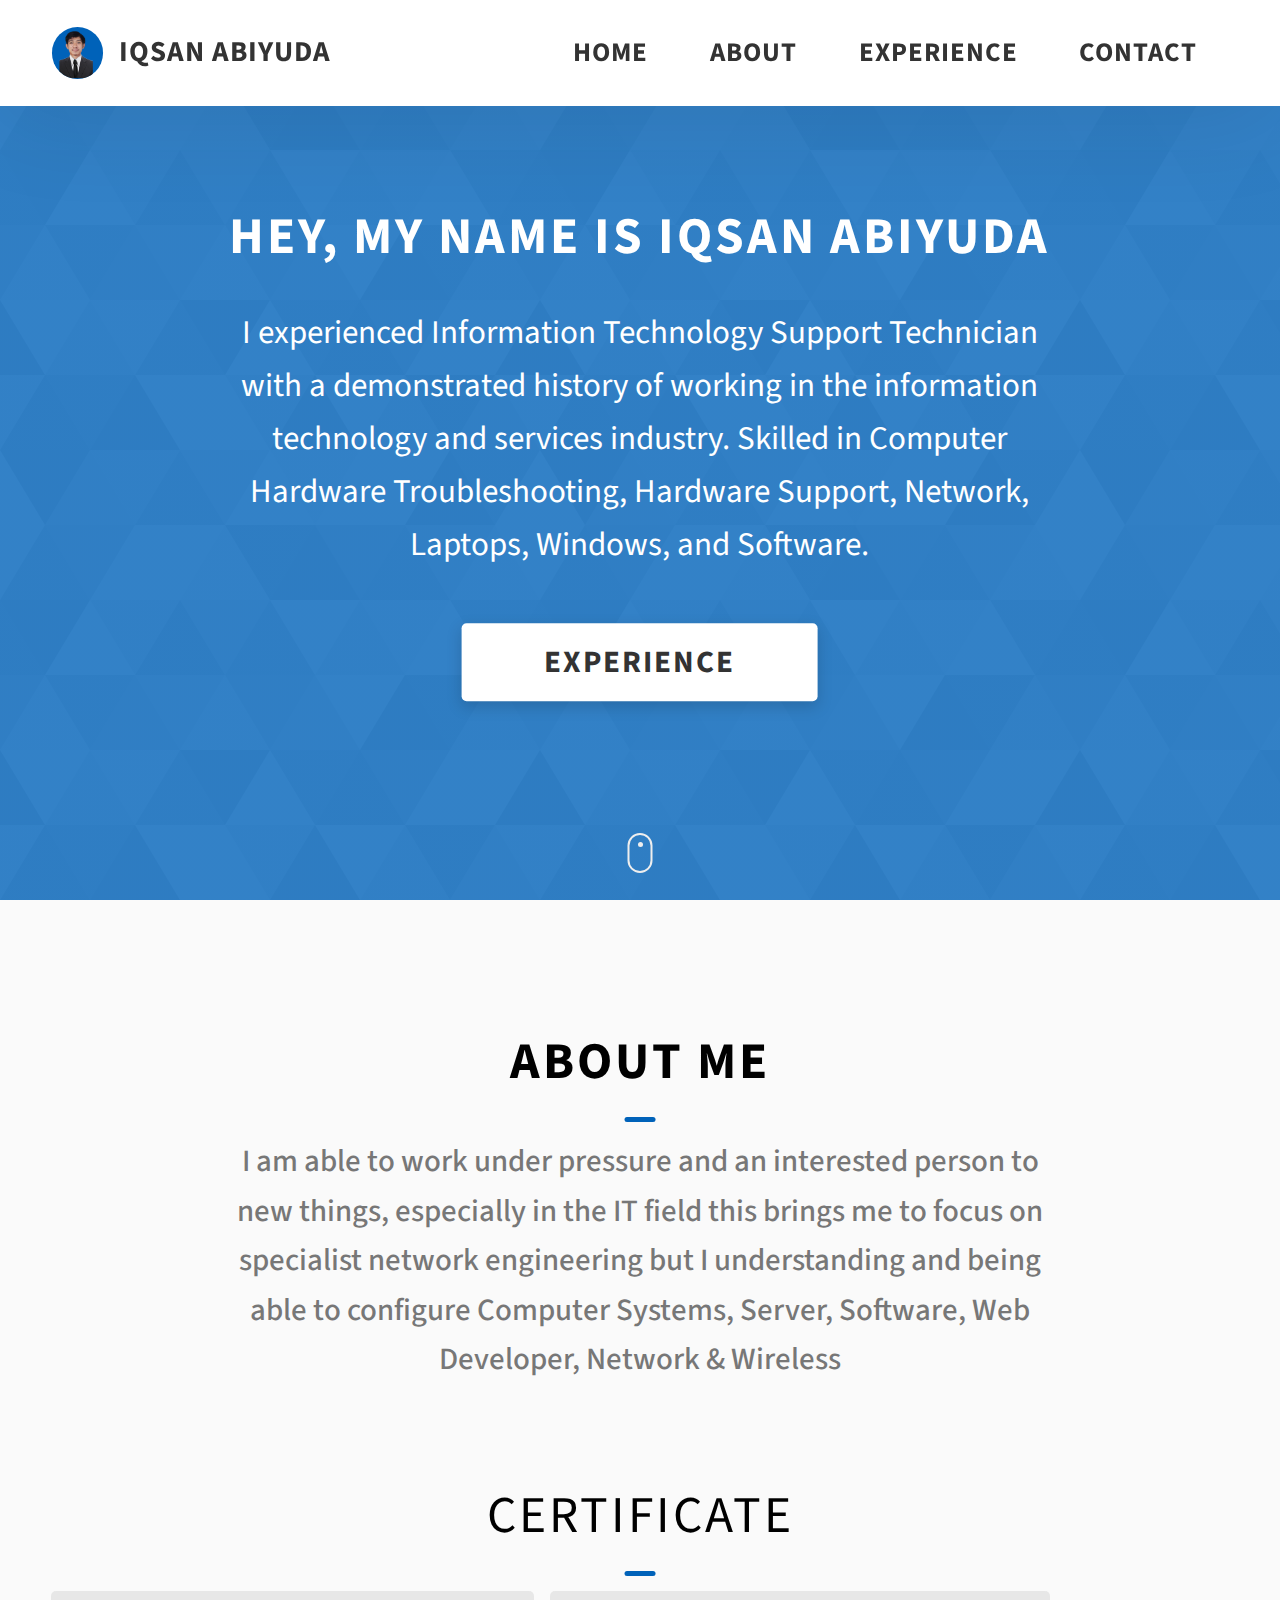
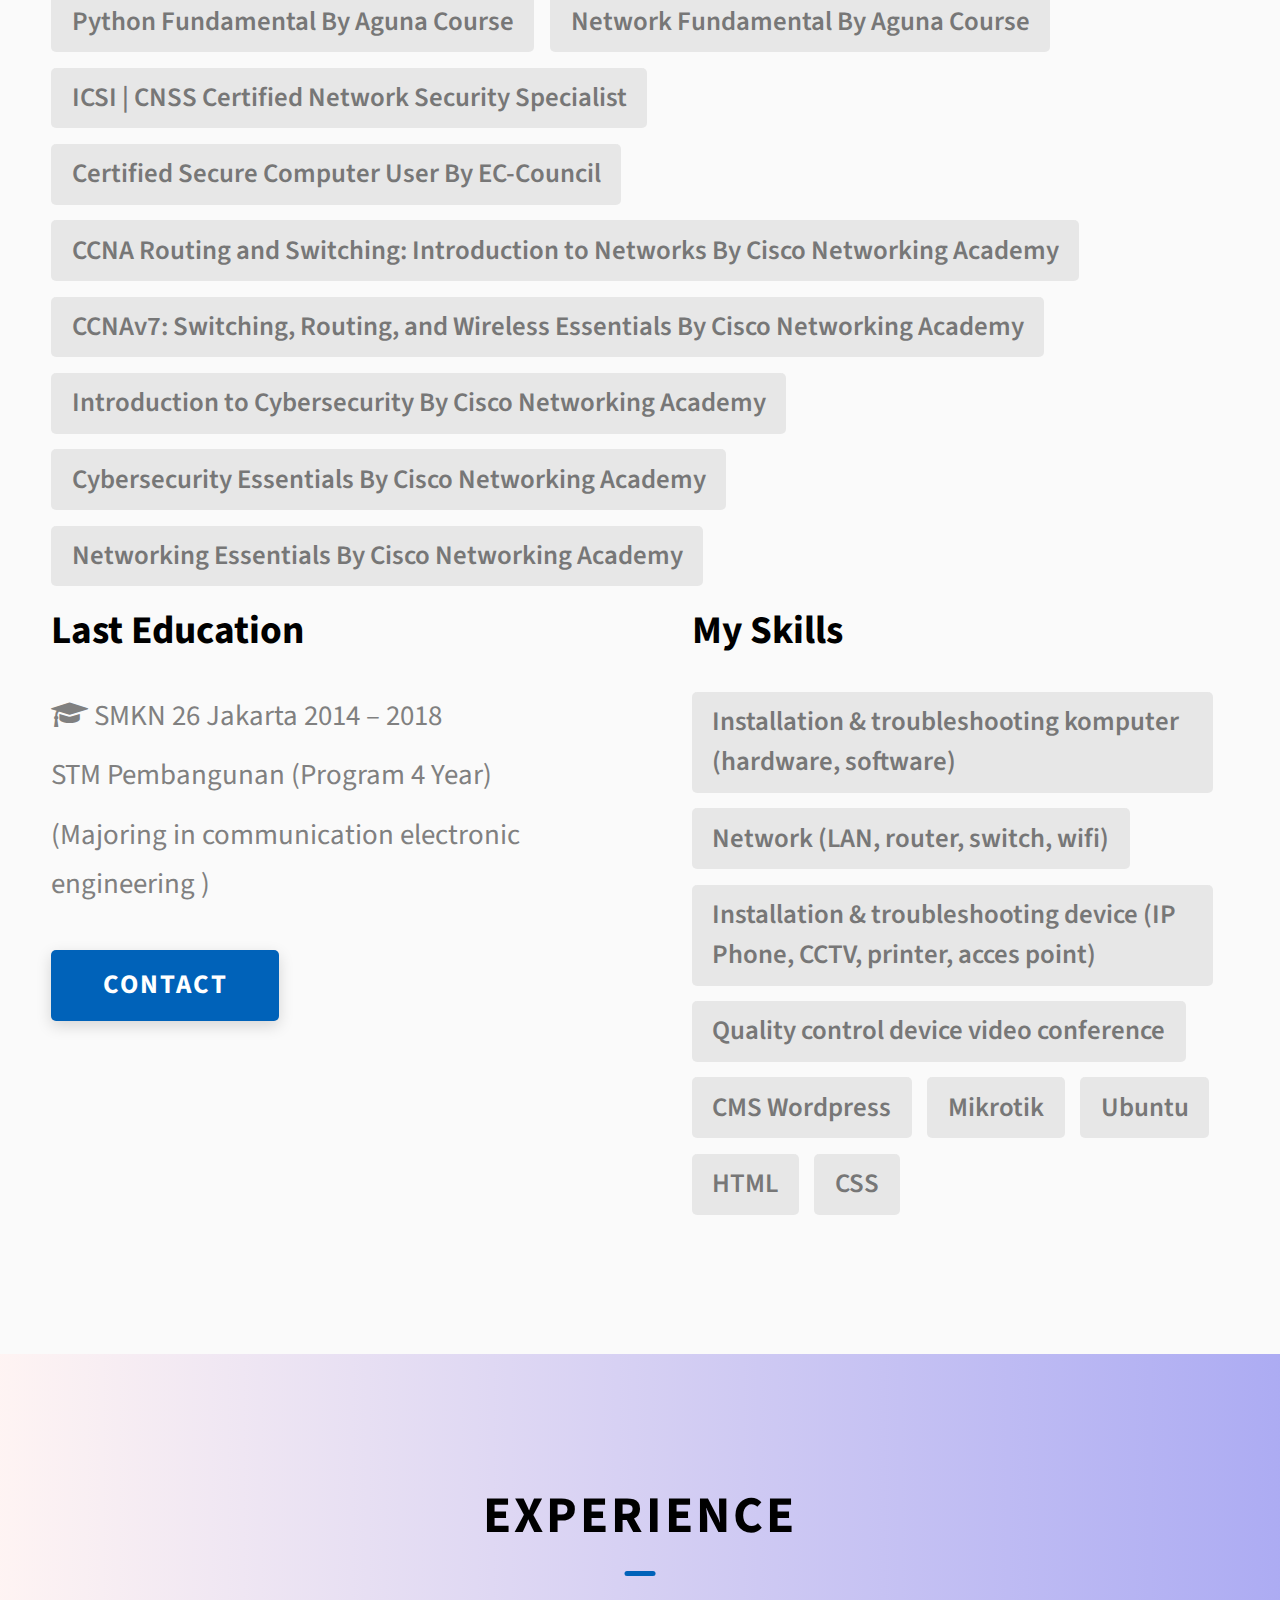
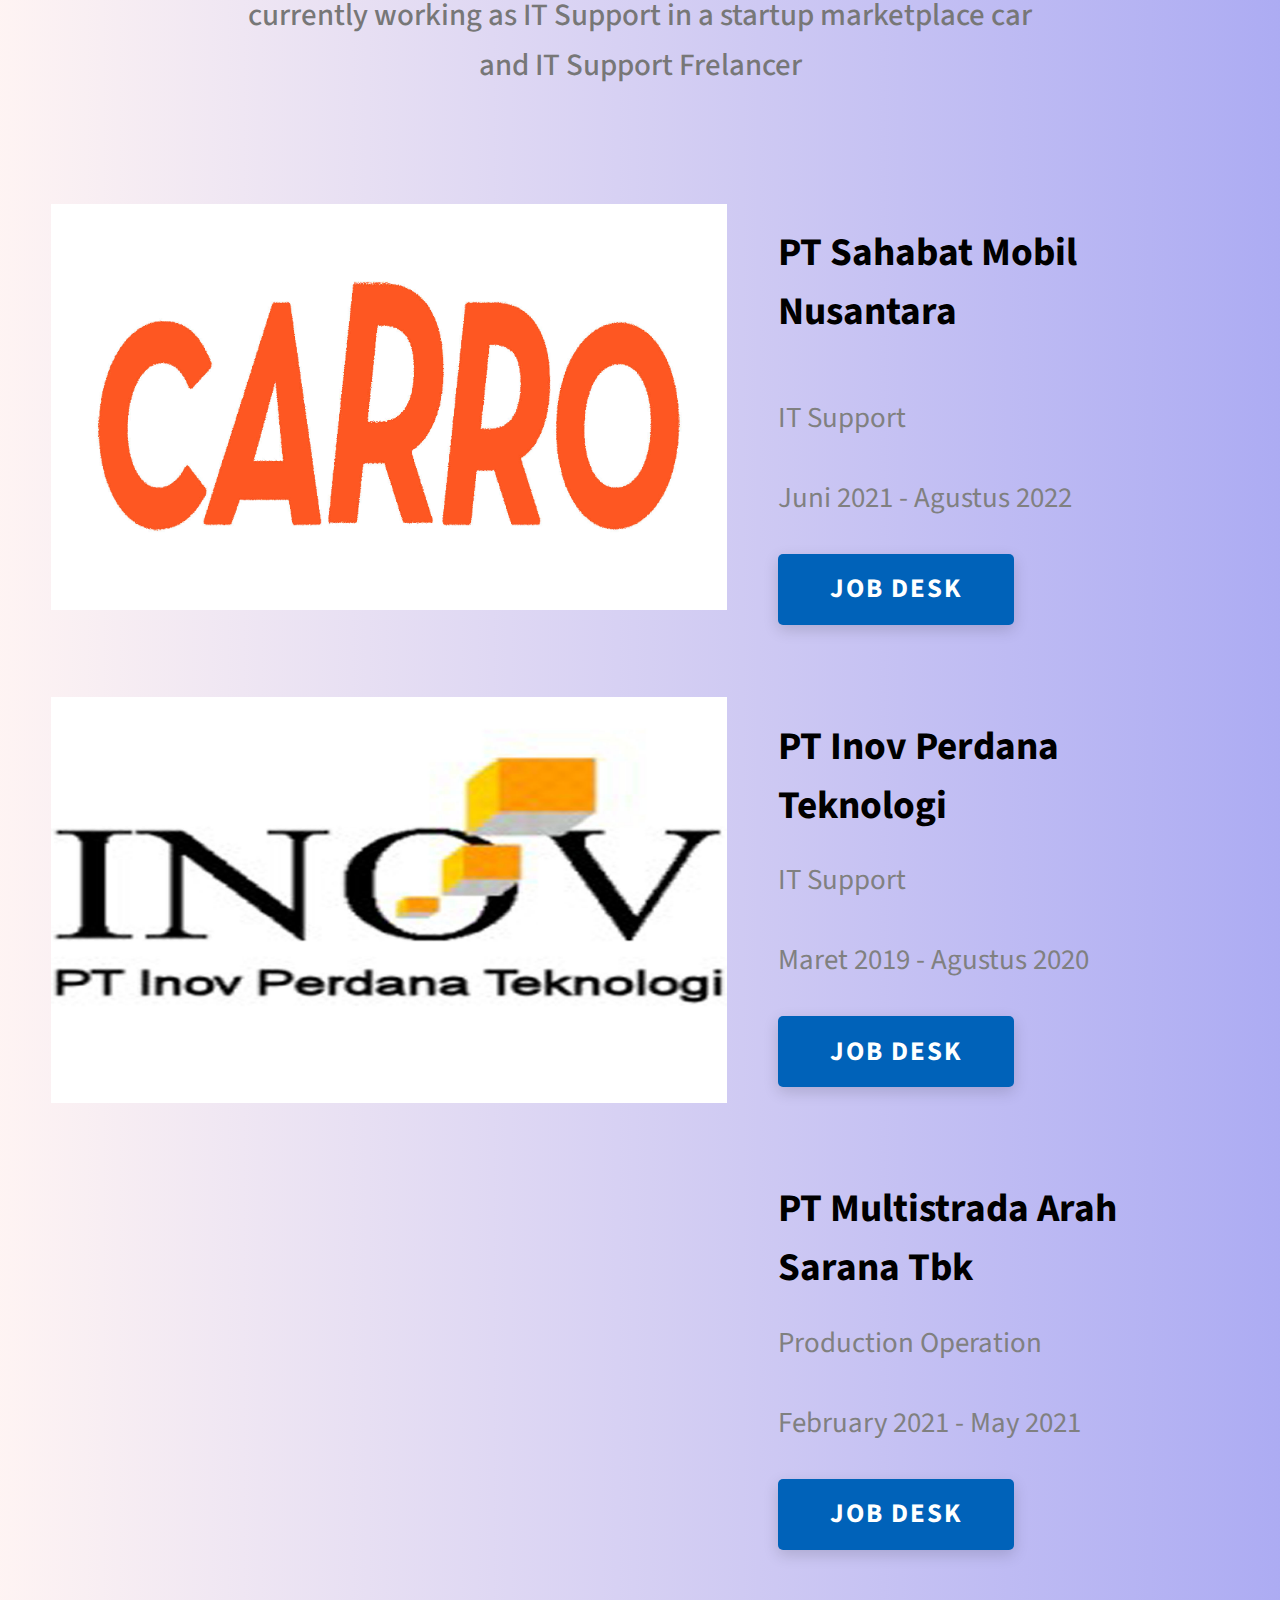
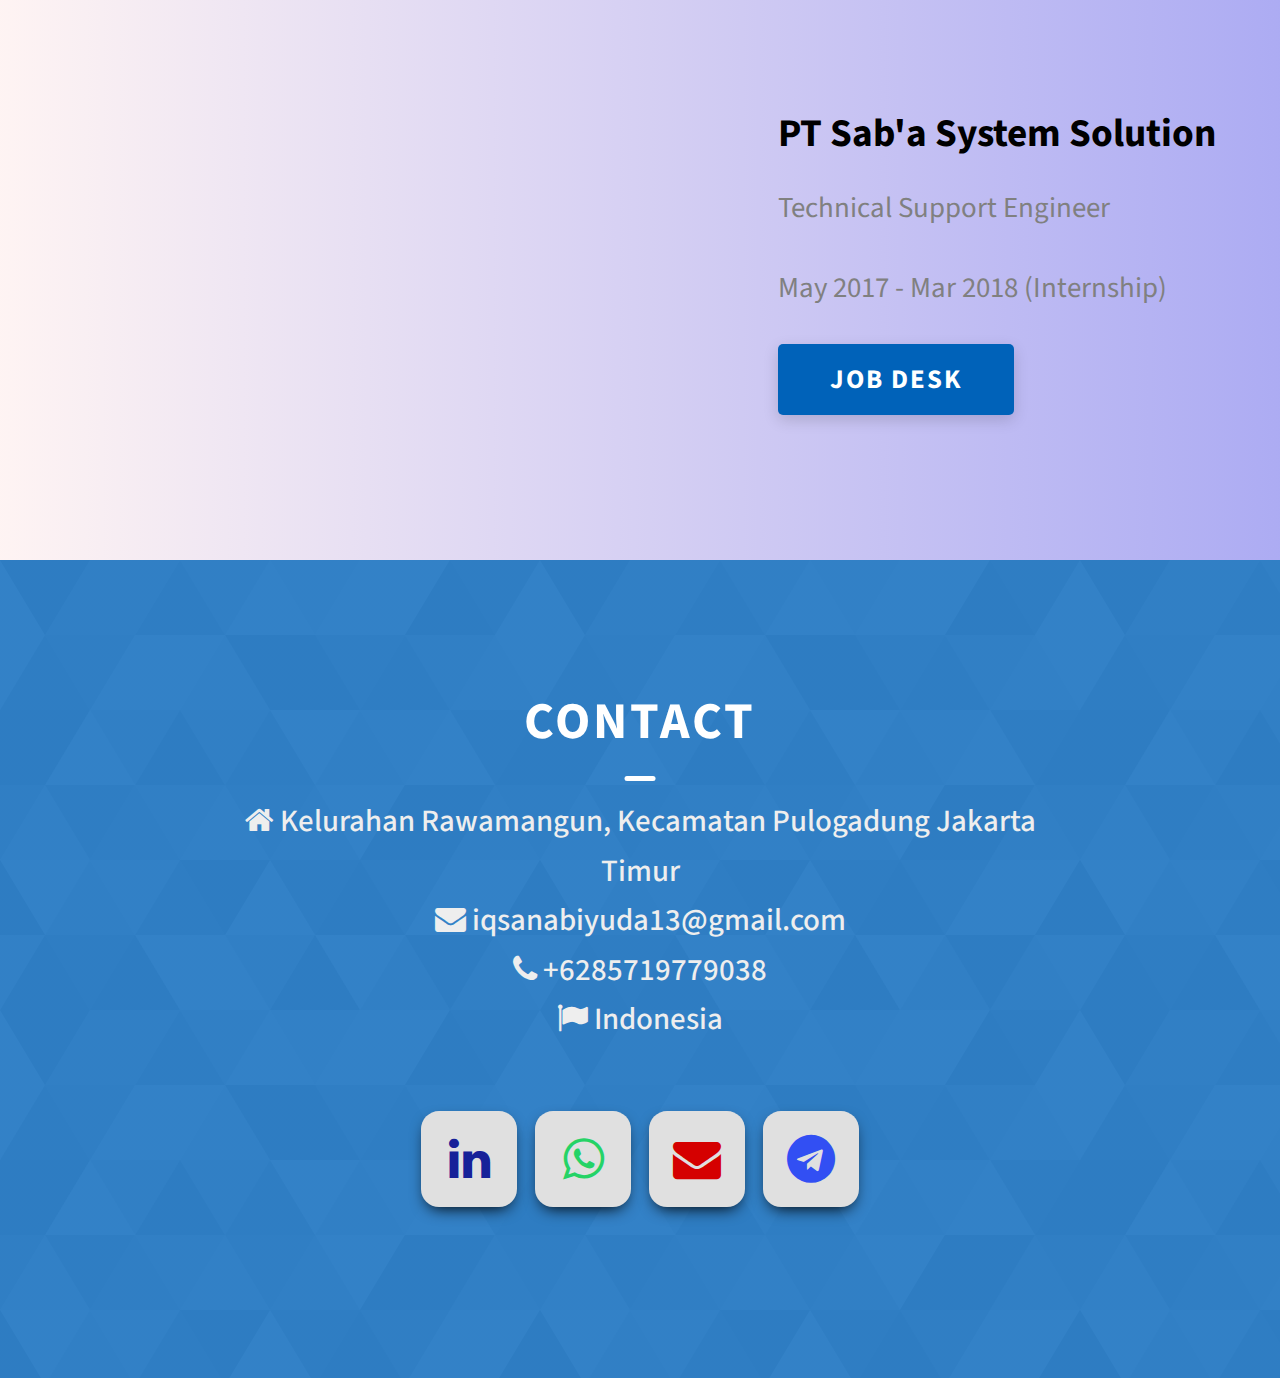
<file: index.html>
<!DOCTYPE html>
<html lang="en">
  <head>
    <meta charset="UTF-8" />
    <meta name="viewport" content="width=device-width, initial-scale=1.0" />
    <meta http-equiv="X-UA-Compatible" content="ie=edge" />
    <title>Iqsan</title>
    <meta name="description" content="Portfolio Iqsan Abiyuda" />

    <link rel="stylesheet" href="css/style.css" />
    <link
      rel="stylesheet"
      href="https://cdnjs.cloudflare.com/ajax/libs/font-awesome/4.7.0/css/font-awesome.min.css"
    />
    <link rel="shortcut icon" href="./assets/jpeg/favicon.ico">
    <link rel="preconnect" href="https://fonts.googleapis.com" />
    <link rel="preconnect" href="https://fonts.gstatic.com" crossorigin />
    <link
      href="https://fonts.googleapis.com/css2?family=Source+Sans+Pro:wght@400;600;700;900&display=swap"
      rel="stylesheet"
    />
  </head>
  <body>
    <header class="header">
      <div class="header__content">
        <div class="header__logo-container">
          <div class="header__logo-img-cont">
            <img
              src="./assets/png/foto.png"
              
              class="header__logo-img"
            />
          </div>
          <span class="header__logo-sub">Iqsan Abiyuda</span>
        </div>
        <div class="header__main">
          <ul class="header__links">
            <li class="header__link-wrapper">
              <a href="./index.html" class="header__link"> Home </a>
            </li>
            <li class="header__link-wrapper">
              <a href="./index.html#about" class="header__link">About </a>
            </li>
            <li class="header__link-wrapper">
              <a href="./index.html#projects" class="header__link">
                Experience
              </a>
            </li>
            <li class="header__link-wrapper">
              <a href="./index.html#contact" class="header__link"> Contact </a>
            </li>
          </ul>
          <div class="header__main-ham-menu-cont">
            <img
              src="./assets/svg/ham-menu.svg"
              alt="hamburger menu"
              class="header__main-ham-menu"
            />
          </div>
        </div>
      </div>
      <div class="header__sm-menu">
        <div class="header__sm-menu-content">
          <ul class="header__sm-menu-links">
            <li class="header__sm-menu-link">
              <a href="./index.html"> Home </a>
            </li>

            <li class="header__sm-menu-link">
              <a href="./index.html#about"> About </a>
            </li>

            <li class="header__sm-menu-link">
              <a href="./index.html#projects"> Experience </a>
            </li>

            <li class="header__sm-menu-link">
              <a href="./index.html#contact"> Contact </a>
            </li>
          </ul>
        </div>
      </div>
    </header>
    <section class="home-hero">
      <div class="home-hero__content">
        <h1 class="heading-primary">Hey, My name is Iqsan Abiyuda</h1>
        <div class="home-hero__info">
          <p class="text-primary">
            I experienced Information Technology Support Technician with a demonstrated
            history of working in the information technology and services industry. Skilled
            in Computer Hardware Troubleshooting, Hardware Support, Network,
            Laptops, Windows, and Software.
          </p>
        </div>
        <div class="home-hero__cta">
          <a href="./#projects" class="btn btn--bg">Experience</a>
        </div>
      </div>
     
         
        </div>
      </div>
      <div class="home-hero__mouse-scroll-cont">
        <div class="mouse"></div>
      </div>
    </section>
    <section id="about" class="about sec-pad">
      <div class="main-container">
        <h2 class="heading heading-sec heading-sec__mb-med">
          <span class="heading-sec__main">About Me</span>
          <span class="heading-sec__sub">
            I am able to work under pressure and an interested person to new things, especially in the IT field this brings me to focus on specialist network engineering
            but I understanding and being able to configure Computer Systems, Server, Software, Web Developer, Network & Wireless 
          </span>
          <h2 class="heading heading-sec heading-sec__mb-med"></h2>
            <span class="heading-sec__main">Certificate</span>
          <div class="skills">
            <div class="skills__skill">Python Fundamental By Aguna Course</div>
            <div class="skills__skill">Network Fundamental By Aguna Course</div>
            <div class="skills__skill">ICSI | CNSS Certified Network Security Specialist</div>
            <div class="skills__skill">Certified Secure Computer User By EC-Council</div>
            <div class="skills__skill">CCNA Routing and Switching: Introduction to Networks By Cisco Networking Academy</div>
            <div class="skills__skill">CCNAv7: Switching, Routing, and Wireless Essentials By Cisco Networking Academy</div>
            <div class="skills__skill">Introduction to Cybersecurity By Cisco Networking Academy</div>
            <div class="skills__skill">Cybersecurity Essentials By Cisco Networking Academy</div>
            <div class="skills__skill">Networking Essentials By Cisco Networking Academy </div>
            
          </div>
          
        </h2>
        <div class="about__content">
          <div class="about__content-main">
            <h3 class="about__content-title">Last Education</h3>
            <div class="about__content-details">
              <p class="about__content-details-para">
                <i class="fa fa-graduation-cap" aria-hidden="true"></i> SMKN 26 Jakarta 2014 – 2018</p>
              <p class="about__content-details-para">
                STM Pembangunan (Program 4 Year)
              <p class="about__content-details-para">
                (Majoring in communication electronic engineering )
               
              </p>
            </div>
            <a href="./#contact" class="btn btn--med btn--theme dynamicBgClr"
              >Contact</a
            >
          </div>
          <div class="about__content-skills">
            <h3 class="about__content-title">My Skills</h3>
            <div class="skills">
              <div class="skills__skill">Installation & troubleshooting komputer (hardware, software)</div>
              <div class="skills__skill">Network (LAN, router, switch, wifi)</div>
              <div class="skills__skill">Installation & troubleshooting device (IP Phone, CCTV, printer, acces point) </div>
              <div class="skills__skill">Quality control device video conference</div>
              <div class="skills__skill">CMS Wordpress</div>
              <div class="skills__skill">Mikrotik</div>
              <div class="skills__skill">Ubuntu</div>
              <div class="skills__skill">HTML</div>
              <div class="skills__skill">CSS</div>
              
            </div>
            
          </div>
        </div>
      </div>
    </section>
    <section id="projects" class="projects sec-pad">
      <div class="main-container">
        <h2 class="heading heading-sec heading-sec__mb-bg">
          <span class="heading-sec__main">Experience</span>
          <span class="heading-sec__sub">
            currently working as IT Support in a startup marketplace car and IT Support Frelancer 
          </span>
        </h2>

        <div class="projects__content">
          <div class="projects__row">
            <div class="projects__row-img-cont">
              <img
                src="./assets/jpeg/carro1.jpg"
                alt="Software Screenshot"
                class="projects__row-img"
                loading="lazy"
              />
            </div>
            <div class="projects__row-content">
              <h3 class="projects__row-content-title">PT Sahabat Mobil Nusantara</h3>
              <p class="projects__row-content-desc">
                <p class="projects__row-content-desc">
                  IT Support 
                  <p class="projects__row-content-desc">
                Juni 2021 - Agustus 2022 
              </p>
              <a
                href="./project-1.html"
                class="btn btn--med btn--theme dynamicBgClr"
                target="_blank"
                >Job Desk</a
              >
            </div>
            <div class="projects__row-img-cont">
              <img
                src="./assets/jpeg/inov1.jpg"
                alt="Software Screenshot"
                class="projects__row-img"
                loading="lazy"
              />
            </div>
            <div class="projects__row-content">
              <h3 class="projects__row-content-title">PT Inov Perdana Teknologi</h3>
              <p class="projects__row-content-desc">
                IT Support 
              <p class="projects__row-content-desc">
                Maret 2019 - Agustus 2020 
              </p>
              <a
                href="./project-3.html"
                class="btn btn--med btn--theme dynamicBgClr"
                target="_blank"
                >Job Desk</a
              >
            </div>
            <div class="projects__row-img-cont">
              <img
                src="./assets/jpeg/multi3.jpg"
                alt="Software Screenshot"
                class="projects__row-img"
                loading="lazy"
              />
            </div>
            <div class="projects__row-content">
              <h3 class="projects__row-content-title">PT Multistrada Arah Sarana Tbk</h3>
              <p class="projects__row-content-desc">
                Production Operation
              <p class="projects__row-content-desc">
                February 2021 - May 2021 
              </p>
              <a
                href="./project-4.html"
                class="btn btn--med btn--theme dynamicBgClr"
                target="_blank"
                >Job Desk</a
              >
            </div>
          </div>
          <div class="projects__row">
            <div class="projects__row-img-cont">
              <img
                src="./assets/jpeg/saba2.jpg"
                alt="Software Screenshot"
                class="projects__row-img"
                loading="lazy"
              />
            </div>
            <div class="projects__row-content">
              <h3 class="projects__row-content-title">PT Sab'a System Solution</h3>
              <p class="projects__row-content-desc">
                Technical Support Engineer
                <p class="projects__row-content-desc">
                  May 2017 - Mar 2018 (Internship)
              </p>
              <a
                href="./project-5.html"
                class="btn btn--med btn--theme dynamicBgClr"
                target="_blank"
                >Job Desk</a
              >
            </div>
          </div>
        </div>
      </div>
    </section>
    <section id="contact" class="contact sec-pad dynamicBg">
      <div class="main-container">
        <h2 class="heading heading-sec heading-sec__mb-med">
          <span class="heading-sec__main heading-sec__main--lt">Contact</span>
          <span class="heading-sec__sub heading-sec__sub--lt">
            <i class="fa fa-home" aria-hidden="true"></i> Kelurahan Rawamangun, Kecamatan Pulogadung Jakarta Timur </p>
            <i class="fa fa-envelope" aria-hidden="true"></i> iqsanabiyuda13@gmail.com </p>
            <i class="fa fa-phone" aria-hidden="true"></i> +6285719779038 </p>
            <i class="fa fa-flag" aria-hidden="true"></i> Indonesia </p>
          </span>
        </h2>
      </div>


    

    <style>
      body {
        margin: 0;
        padding: 0;
        background: linear-gradient(to right, #f531230e, #acabf3fd);
        height: 100%;
      }

      .container {
        
        top: 50%;
        transform: translateY(-30%);
        width: 100%;
        text-align: center;
      }

      .btn-sosmed {
        display: inline-block;
        background: #e0e0e0;
        width: 96px;
        height: 96px;
        margin: 8px;
        border-radius: 18px;
        box-shadow: 0 6px 16px -6px #000;
        position: relative;
        overflow: hidden;
      }

      .btn-sosmed.btn-linkedin {
        color: #162199;
      }

      .btn-sosmed.btn-whatsapp {
        color: #25d366;
      }

      .btn-sosmed.btn-envelope {
        color: #D50000;
      }

      .btn-sosmed.btn-telegram {
        color: #324ff3;
      }

    
      .btn-sosmed i {
        line-height: 97px;
        font-size: 48px;
        transition: 0.3s linear;
      }

      .btn-sosmed:hover i {
        transform: scale(1.2);
        color: #e0e0e0;
      }

      .btn-sosmed::before {
        content: "";
        
        width: 105%;
        height: 150%;
        transform: rotate(30deg);
        left: -150%;
        top: 90%;
      }

      .btn-sosmed:hover::before {
        animation: anim 0.6s 1;
        left: 0;
        top: -30%;
      }

      .btn-linkedin::before {
        background: #1a237e;
      }

      .btn-whatsapp::before {
        background: #25d366;
      }

      .btn-envelope::before {
        background: #D50000;
      }

      .btn-telegram::before {
        background: #304FFE;
      }

     

      @keyframes anim {
        0% {
          left: -150%;
          top: 90%;
        }
        50% {
          left: 15%;
          top: -30%;
        }
        100% {
          left: 0;
          top: -30%;
        }
      }
    </style>
  
    <div class="container">
      <a href="https://www.linkedin.com/in/iqsan-abiyuda-09205a196/" target="_blank" class="btn-sosmed btn-linkedin"> 
        <i class="fa fa-linkedin" aria-hidden="true"></i>
      </a>

      <a href="https://wa.me/6285719779038" target="_blank" class="btn-sosmed btn-whatsapp">
        <i class="fa fa-whatsapp" aria-hidden="true"></i>
      </a>

      <a href="mailto:iqsanabiyuda13@gmail.com" target="_blank" class="btn-sosmed btn-envelope">
        <i class="fa fa-envelope" aria-hidden="true"></i>
      </a>

      <a href="https://t.me/Iqsanabi#" target="_blank" class="btn-sosmed btn-telegram">
        <i class="fa fa-telegram" aria-hidden="true"></i>
      </a>

    </div>
  
        

    <script src="./index.js"></script>
  </section>
  </body>
</html>
</file>
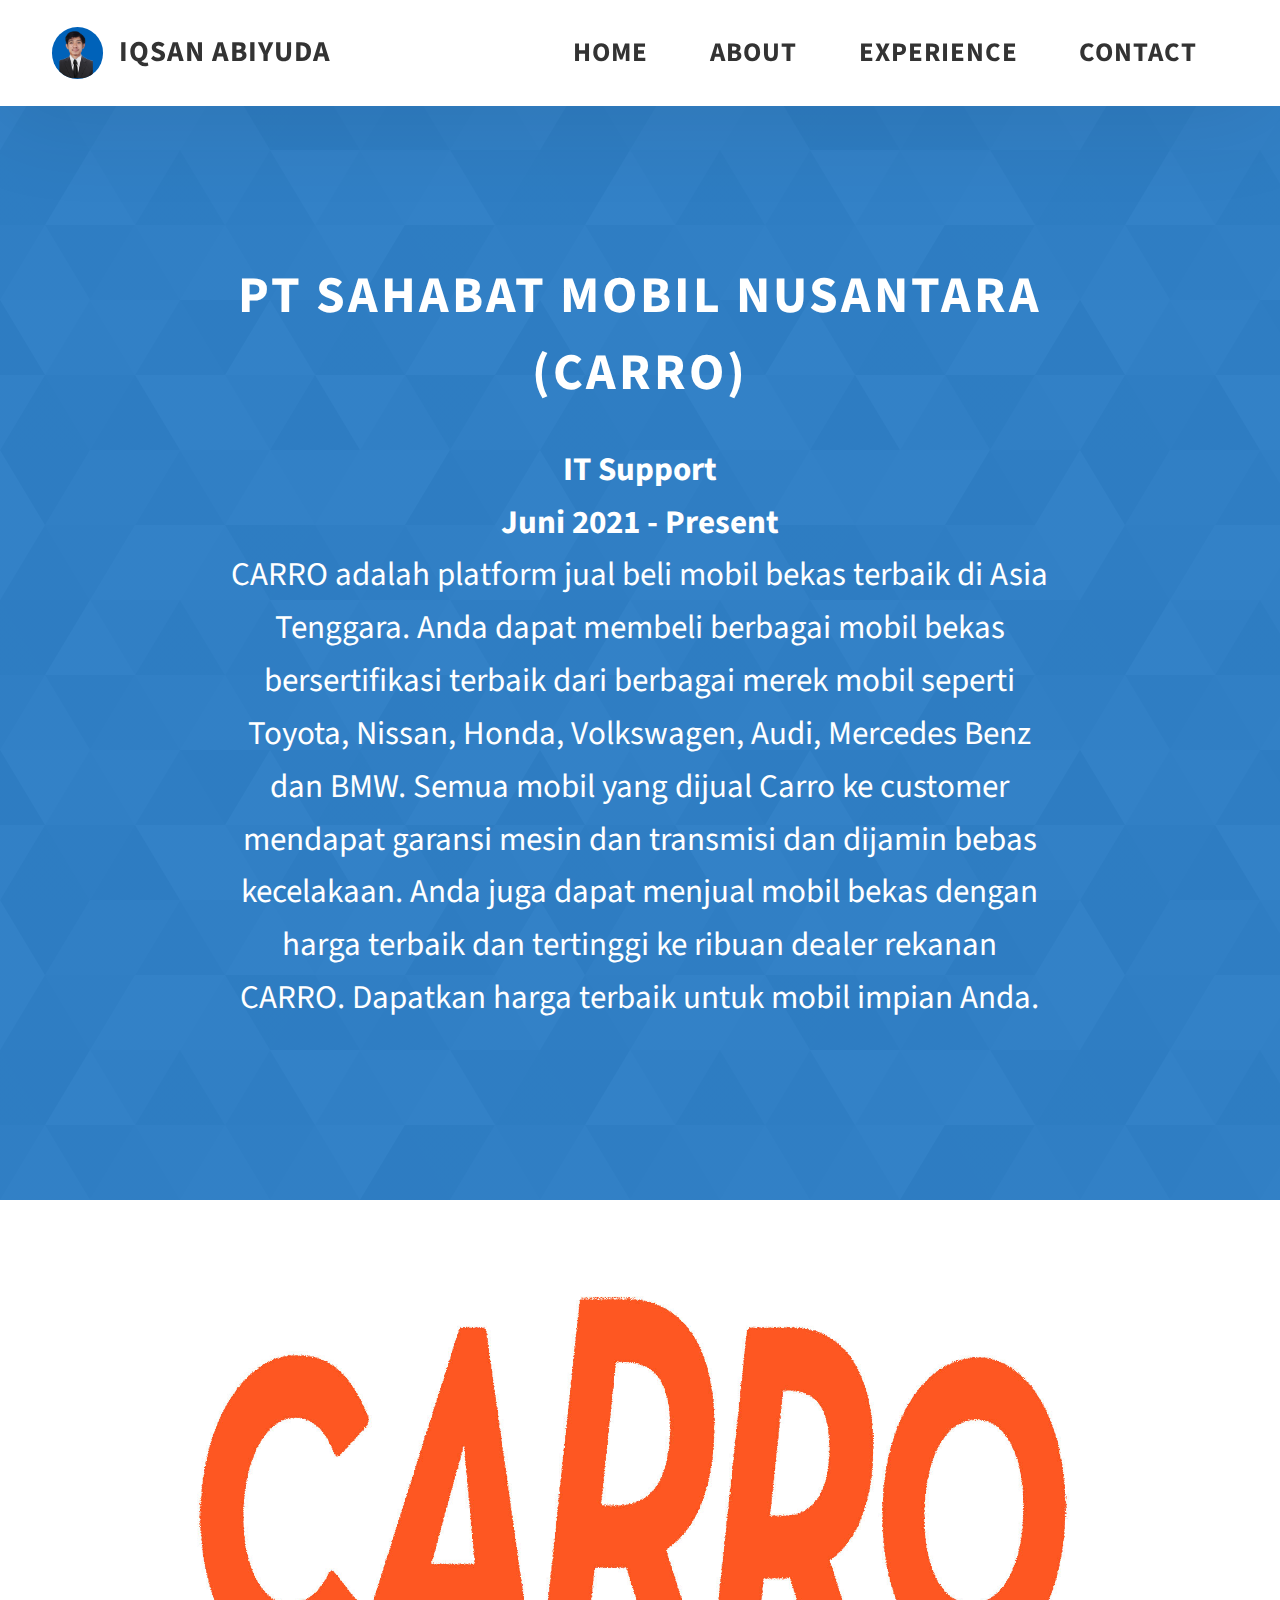
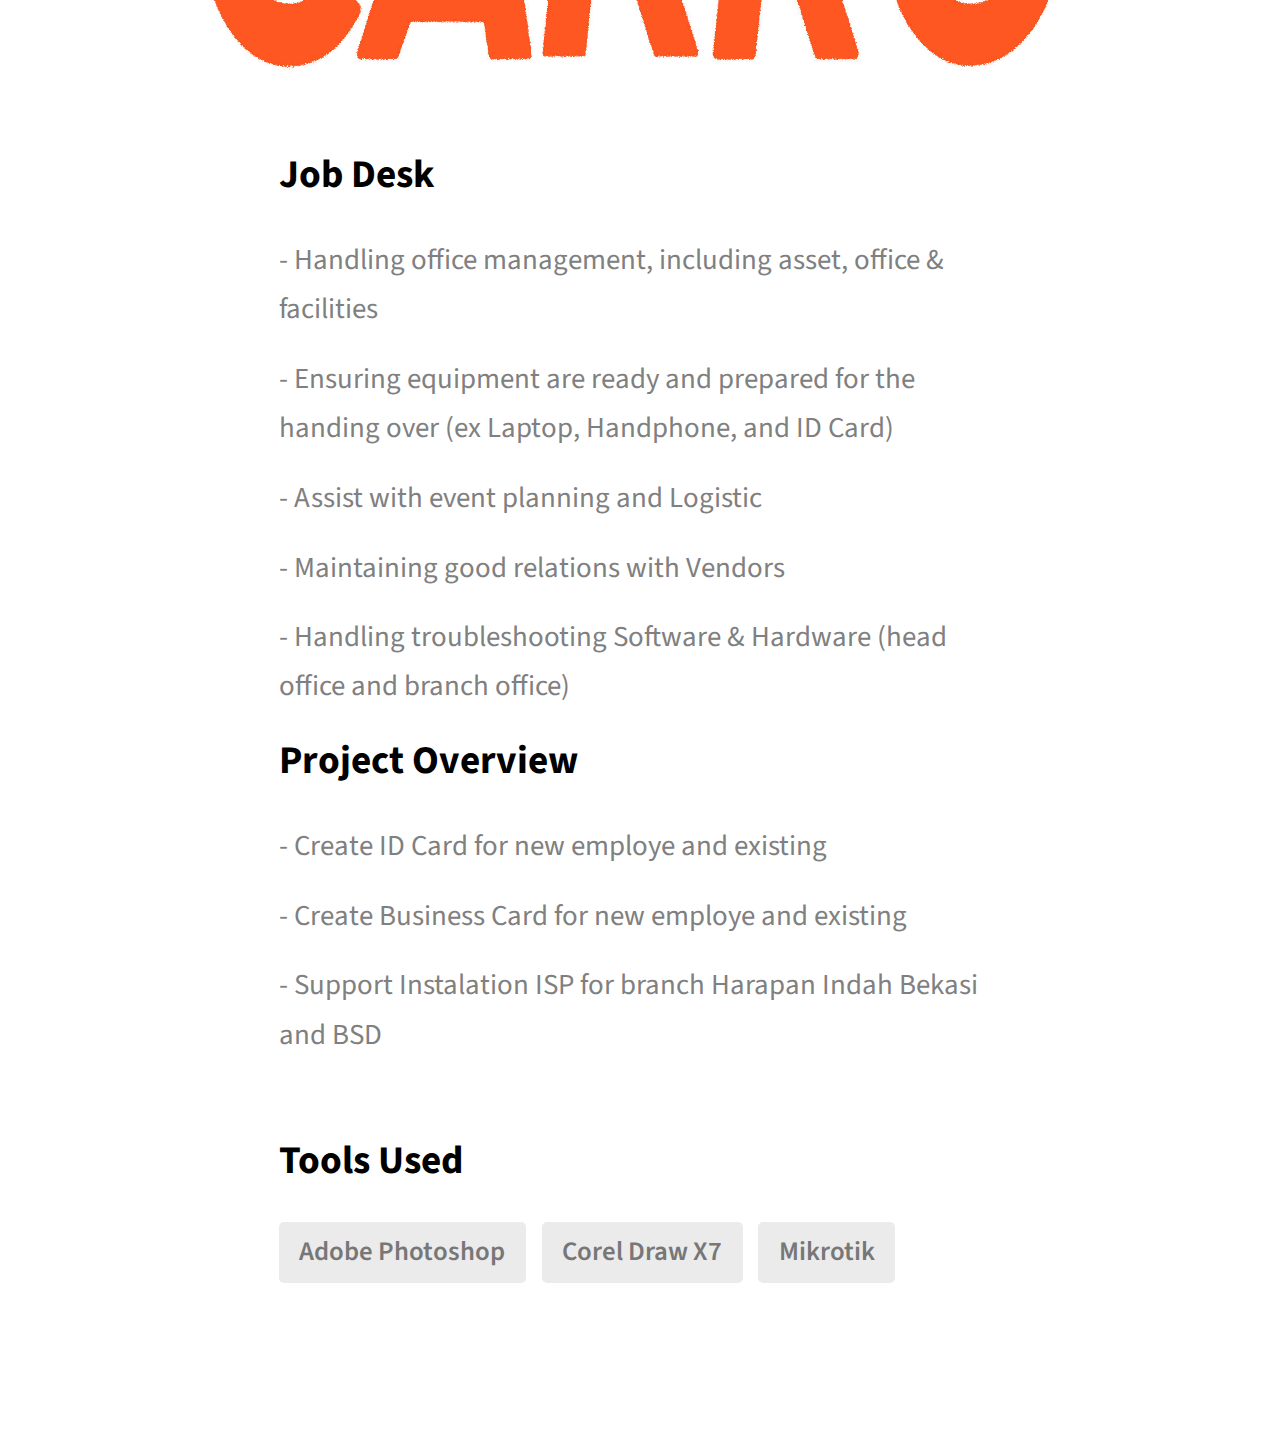
<file: project-1.html>
<!DOCTYPE html>
<html lang="en">
  <head>
    <meta charset="UTF-8" />
    <meta name="viewport" content="width=device-width, initial-scale=1.0" />
    <meta http-equiv="X-UA-Compatible" content="ie=edge" />
    <title>Experience Work 1</title>
    <meta name="description" content="Case study page of Project" />

    <link rel="stylesheet" href="css/style.css" />
    <link rel="shortcut icon" href="./assets/jpeg/favicon.ico">
    <link rel="preconnect" href="https://fonts.googleapis.com" />
    <link rel="preconnect" href="https://fonts.gstatic.com" crossorigin />
    <link
      href="https://fonts.googleapis.com/css2?family=Source+Sans+Pro:wght@400;600;700;900&display=swap"
      rel="stylesheet"
    />
  </head>
  <body>
    <header class="header">
      <div class="header__content">
        <div class="header__logo-container">
          <div class="header__logo-img-cont">
            <img
            src="./assets/png/foto.png"
              
              class="header__logo-img"
            />
          </div>
          <span class="header__logo-sub">Iqsan Abiyuda</span>
        </div>
        <div class="header__main">
          <ul class="header__links">
            <li class="header__link-wrapper">
              <a href="./index.html" class="header__link"> Home </a>
            </li>
            <li class="header__link-wrapper">
              <a href="./index.html#about" class="header__link">About </a>
            </li>
            <li class="header__link-wrapper">
              <a href="./index.html#projects" class="header__link">
                Experience
              </a>
            </li>
            <li class="header__link-wrapper">
              <a href="./index.html#contact" class="header__link"> Contact </a>
            </li>
          </ul>
          <div class="header__main-ham-menu-cont">
            <img
              src="./assets/svg/ham-menu.svg"
              alt="hamburger menu"
              class="header__main-ham-menu"
            />
          </div>
        </div>
      </div>
      <div class="header__sm-menu">
        <div class="header__sm-menu-content">
          <ul class="header__sm-menu-links">
            <li class="header__sm-menu-link">
              <a href="./index.html"> Home </a>
            </li>

            <li class="header__sm-menu-link">
              <a href="./index.html#about"> About </a>
            </li>

            <li class="header__sm-menu-link">
              <a href="./index.html#projects"> Experience </a>
            </li>

            <li class="header__sm-menu-link">
              <a href="./index.html#contact"> Contact </a>
            </li>
          </ul>
        </div>
      </div>
    </header>
    <section class="project-cs-hero">
      <div class="project-cs-hero__content">
        <h1 class="heading-primary">PT Sahabat Mobil Nusantara (Carro)</h1>
        <div class="project-cs-hero__info">
          <h3 class="text-primary">
            IT Support
            <h3  class="text-primary">
              Juni 2021 - Present 
            </h3>
            <p class="text-primary">
              CARRO adalah platform jual beli mobil bekas terbaik di Asia Tenggara. Anda dapat membeli berbagai mobil bekas bersertifikasi terbaik dari berbagai merek mobil seperti Toyota, Nissan, Honda, Volkswagen, Audi, Mercedes Benz dan BMW. Semua mobil yang dijual Carro ke customer mendapat garansi mesin dan transmisi dan dijamin bebas kecelakaan. Anda juga dapat menjual mobil bekas dengan harga terbaik dan tertinggi ke ribuan dealer rekanan CARRO. Dapatkan harga terbaik untuk mobil impian Anda.
          </p>
        </div>
        
        
      </div>
    </section>
    <section class="project-details">
      <div class="main-container">
        <div class="project-details__content">
          <div class="project-details__showcase-img-cont">
            <img
              src="./assets/jpeg/carro3.jpg"
              alt="Project Image"
              class="project-details__showcase-img"
            />
          </div>
          <div class="project-details__content-main">
            <div class="project-details__desc">
              <h3 class="project-details__content-title">Job Desk</h3>
              <p class="project-details__desc-para">
                - Handling office management, including asset, office & facilities
                <p class="project-details__desc-para">
                - Ensuring equipment are ready and prepared for the handing over (ex Laptop, Handphone, and ID Card)
                <p class="project-details__desc-para">
                - Assist with event planning and Logistic
                <p class="project-details__desc-para">
                - Maintaining good relations with Vendors
                <p class="project-details__desc-para">
                - Handling troubleshooting Software & Hardware (head office and branch office)
              </p>
              <h3 class="project-details__content-title">Project Overview</h3>
              <p class="project-details__desc-para">
                - Create ID Card for new employe and existing
                <p class="project-details__desc-para">
                  - Create Business Card for new employe and existing
                  <p class="project-details__desc-para">
                    - Support Instalation ISP for branch Harapan Indah Bekasi and BSD
                  </p>
              </p>
            </div>
            <div class="project-details__tools-used">
              <h3 class="project-details__content-title">Tools Used</h3>
              <div class="skills">
                <div class="skills__skill">Adobe Photoshop</div>
                <div class="skills__skill">Corel Draw X7</div>
                <div class="skills__skill">Mikrotik</div>
              </div>
            </div>
          </div>
        </div>
      </div>
    </section>
    
    <script src="./index.js"></script>
  </body>
</html>
</file>
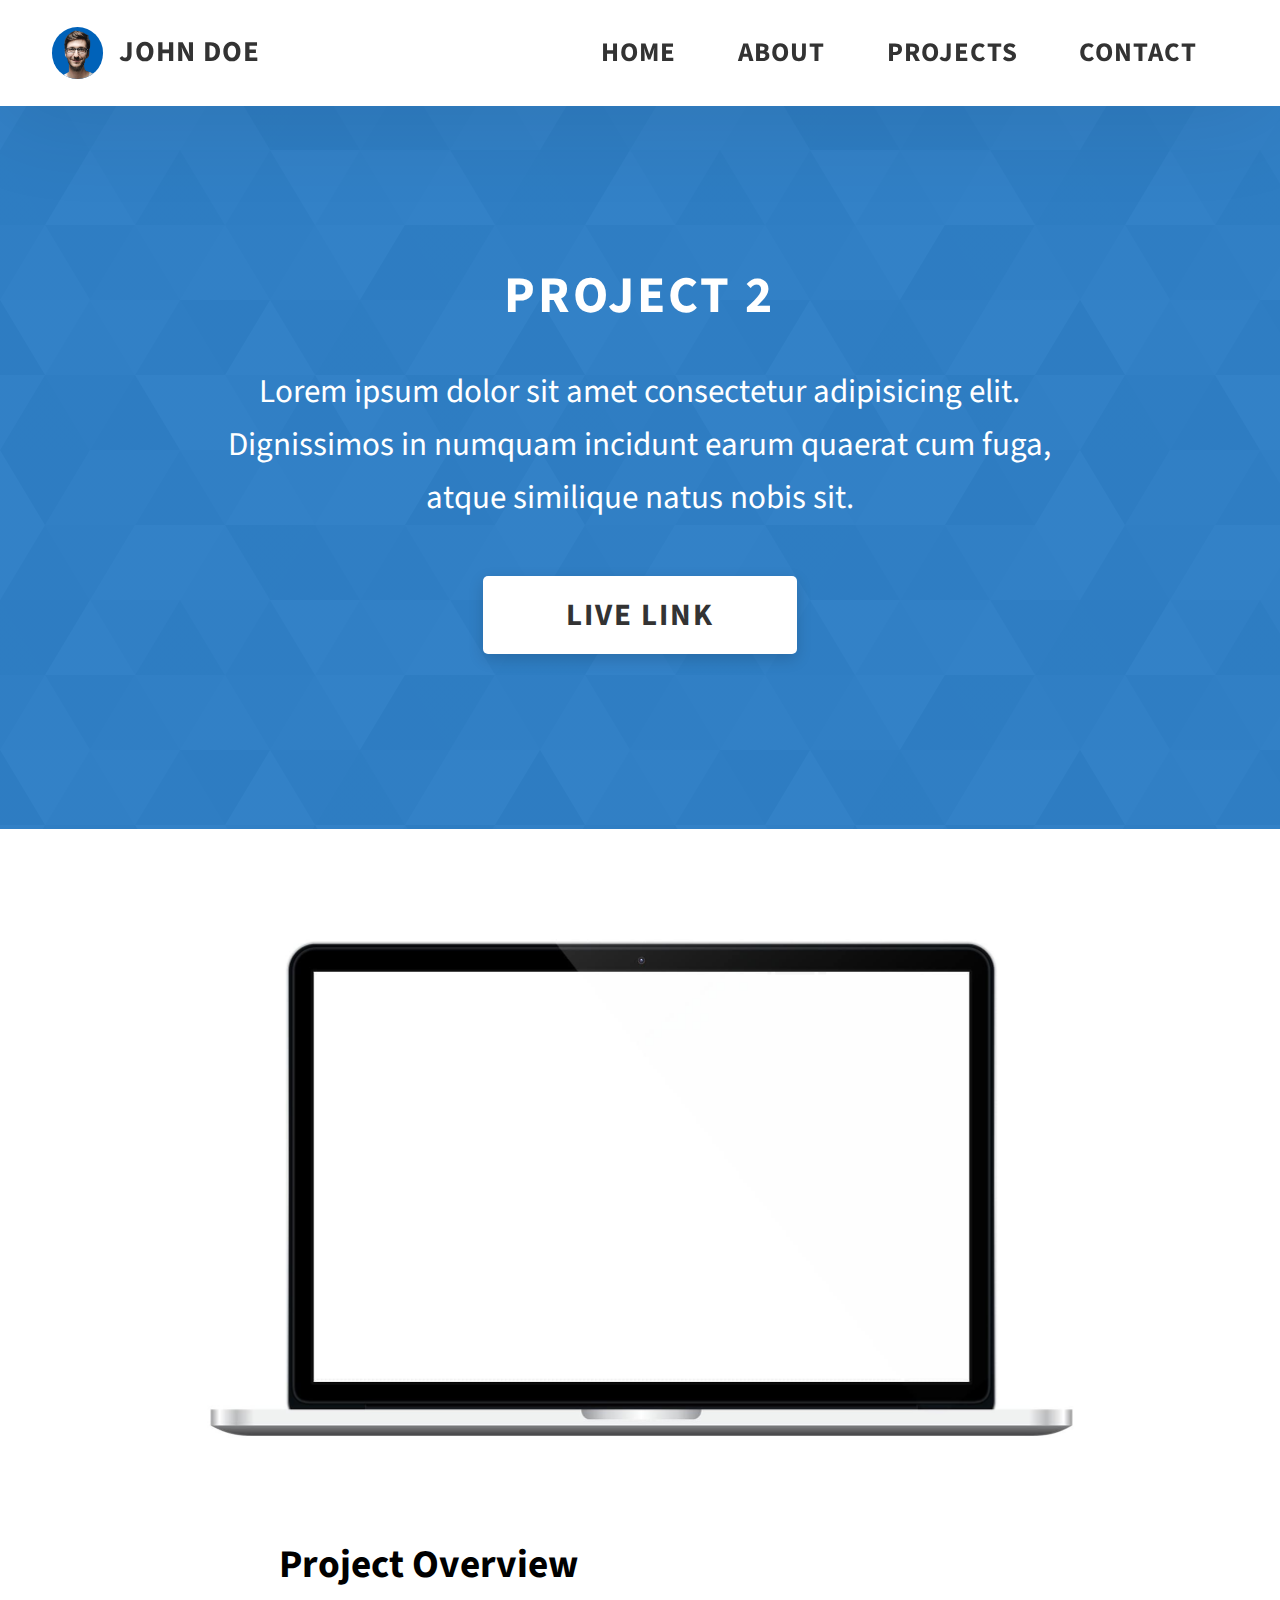
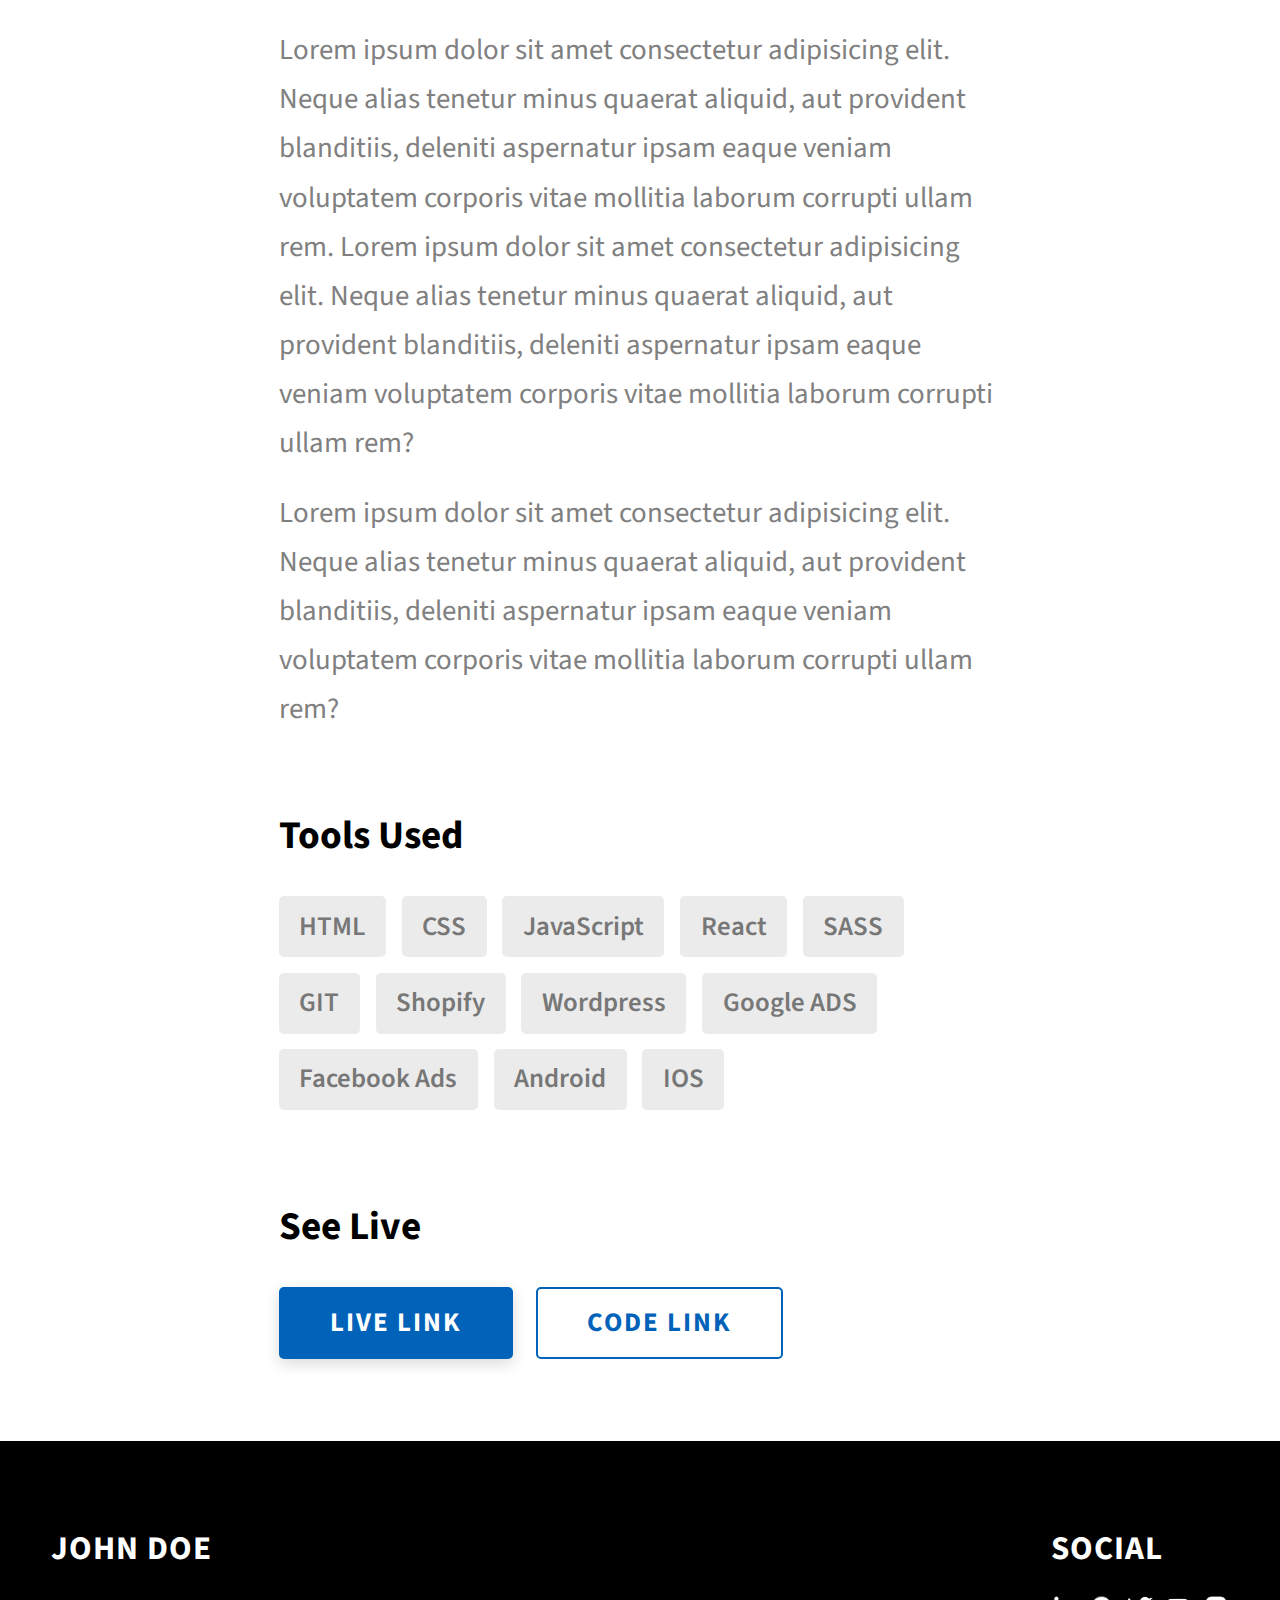
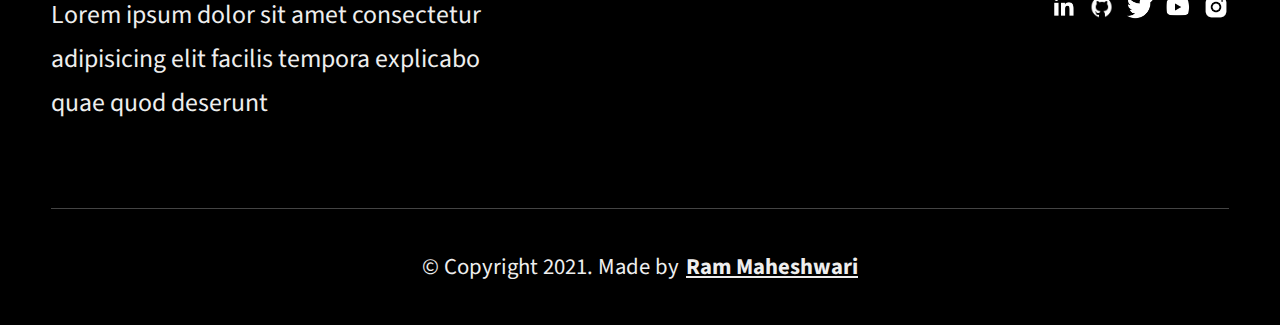
<file: project-2.html>
<!DOCTYPE html>
<html lang="en">
  <head>
    <meta charset="UTF-8" />
    <meta name="viewport" content="width=device-width, initial-scale=1.0" />
    <meta http-equiv="X-UA-Compatible" content="ie=edge" />
    <title>Case Study of Project 2</title>
    <meta name="description" content="Case study page of Project" />

    <link rel="stylesheet" href="css/style.css" />

    <link rel="preconnect" href="https://fonts.googleapis.com" />
    <link rel="preconnect" href="https://fonts.gstatic.com" crossorigin />
    <link
      href="https://fonts.googleapis.com/css2?family=Source+Sans+Pro:wght@400;600;700;900&display=swap"
      rel="stylesheet"
    />
  </head>
  <body>
    <header class="header">
      <div class="header__content">
        <div class="header__logo-container">
          <div class="header__logo-img-cont">
            <img
              src="./assets/png/john-doe.png"
              alt="Ram Maheshwari Logo Image"
              class="header__logo-img"
            />
          </div>
          <span class="header__logo-sub">John Doe</span>
        </div>
        <div class="header__main">
          <ul class="header__links">
            <li class="header__link-wrapper">
              <a href="./index.html" class="header__link"> Home </a>
            </li>
            <li class="header__link-wrapper">
              <a href="./index.html#about" class="header__link">About </a>
            </li>
            <li class="header__link-wrapper">
              <a href="./index.html#projects" class="header__link">
                Projects
              </a>
            </li>
            <li class="header__link-wrapper">
              <a href="./index.html#contact" class="header__link"> Contact </a>
            </li>
          </ul>
          <div class="header__main-ham-menu-cont">
            <img
              src="./assets/svg/ham-menu.svg"
              alt="hamburger menu"
              class="header__main-ham-menu"
            />
          </div>
        </div>
      </div>
      <div class="header__sm-menu">
        <div class="header__sm-menu-content">
          <ul class="header__sm-menu-links">
            <li class="header__sm-menu-link">
              <a href="./index.html"> Home </a>
            </li>

            <li class="header__sm-menu-link">
              <a href="./index.html#about"> About </a>
            </li>

            <li class="header__sm-menu-link">
              <a href="./index.html#projects"> Projects </a>
            </li>

            <li class="header__sm-menu-link">
              <a href="./index.html#contact"> Contact </a>
            </li>
          </ul>
        </div>
      </div>
    </header>
    <section class="project-cs-hero">
      <div class="project-cs-hero__content">
        <h1 class="heading-primary">Project 2</h1>
        <div class="project-cs-hero__info">
          <p class="text-primary">
            Lorem ipsum dolor sit amet consectetur adipisicing elit. Dignissimos
            in numquam incidunt earum quaerat cum fuga, atque similique natus
            nobis sit.
          </p>
        </div>
        <div class="project-cs-hero__cta">
          <a href="#" class="btn btn--bg" target="_blank">Live Link</a>
        </div>
      </div>
    </section>
    <section class="project-details">
      <div class="main-container">
        <div class="project-details__content">
          <div class="project-details__showcase-img-cont">
            <img
              src="./assets/jpeg/project-mockup-example.jpeg"
              alt="Project Image"
              class="project-details__showcase-img"
            />
          </div>
          <div class="project-details__content-main">
            <div class="project-details__desc">
              <h3 class="project-details__content-title">Project Overview</h3>
              <p class="project-details__desc-para">
                Lorem ipsum dolor sit amet consectetur adipisicing elit. Neque
                alias tenetur minus quaerat aliquid, aut provident blanditiis,
                deleniti aspernatur ipsam eaque veniam voluptatem corporis vitae
                mollitia laborum corrupti ullam rem. Lorem ipsum dolor sit amet
                consectetur adipisicing elit. Neque alias tenetur minus quaerat
                aliquid, aut provident blanditiis, deleniti aspernatur ipsam
                eaque veniam voluptatem corporis vitae mollitia laborum corrupti
                ullam rem?
              </p>
              <p class="project-details__desc-para">
                Lorem ipsum dolor sit amet consectetur adipisicing elit. Neque
                alias tenetur minus quaerat aliquid, aut provident blanditiis,
                deleniti aspernatur ipsam eaque veniam voluptatem corporis vitae
                mollitia laborum corrupti ullam rem?
              </p>
            </div>
            <div class="project-details__tools-used">
              <h3 class="project-details__content-title">Tools Used</h3>
              <div class="skills">
                <div class="skills__skill">HTML</div>
                <div class="skills__skill">CSS</div>
                <div class="skills__skill">JavaScript</div>
                <div class="skills__skill">React</div>
                <div class="skills__skill">SASS</div>
                <div class="skills__skill">GIT</div>
                <div class="skills__skill">Shopify</div>
                <div class="skills__skill">Wordpress</div>
                <div class="skills__skill">Google ADS</div>
                <div class="skills__skill">Facebook Ads</div>
                <div class="skills__skill">Android</div>
                <div class="skills__skill">IOS</div>
              </div>
            </div>
            <div class="project-details__links">
              <h3 class="project-details__content-title">See Live</h3>
              <a
                href="#"
                class="btn btn--med btn--theme project-details__links-btn"
                target="_blank"
                >Live Link</a
              >
              <a
                href="#"
                class="btn btn--med btn--theme-inv project-details__links-btn"
                target="_blank"
                >Code Link</a
              >
            </div>
          </div>
        </div>
      </div>
    </section>
    <footer class="main-footer">
      <div class="main-container">
        <div class="main-footer__upper">
          <div class="main-footer__row main-footer__row-1">
            <h2 class="heading heading-sm main-footer__heading-sm">
              <span>Social</span>
            </h2>
            <div class="main-footer__social-cont">
              <a target="_blank" rel="noreferrer" href="#">
                <img
                  class="main-footer__icon"
                  src="./assets/png/linkedin-ico.png"
                  alt="icon"
                />
              </a>
              <a target="_blank" rel="noreferrer" href="#">
                <img
                  class="main-footer__icon"
                  src="./assets/png/github-ico.png"
                  alt="icon"
                />
              </a>
              <a target="_blank" rel="noreferrer" href="#">
                <img
                  class="main-footer__icon"
                  src="./assets/png/twitter-ico.png"
                  alt="icon"
                />
              </a>
              <a target="_blank" rel="noreferrer" href="#">
                <img
                  class="main-footer__icon"
                  src="./assets/png/yt-ico.png"
                  alt="icon"
                />
              </a>
              <a target="_blank" rel="noreferrer" href="#">
                <img
                  class="main-footer__icon main-footer__icon--mr-none"
                  src="./assets/png/insta-ico.png"
                  alt="icon"
                />
              </a>
            </div>
          </div>
          <div class="main-footer__row main-footer__row-2">
            <h4 class="heading heading-sm text-lt">John Doe</h4>
            <p class="main-footer__short-desc">
              Lorem ipsum dolor sit amet consectetur adipisicing elit facilis
              tempora explicabo quae quod deserunt
            </p>
          </div>
        </div>

        <div class="main-footer__lower">
          &copy; Copyright 2021. Made by <a rel="noreferrer" target="_blank" href="https://rammaheshwari.com">Ram Maheshwari</a>
        </div>
      </div>
    </footer>
    <script src="./index.js"></script>
  </body>
</html>
</file>
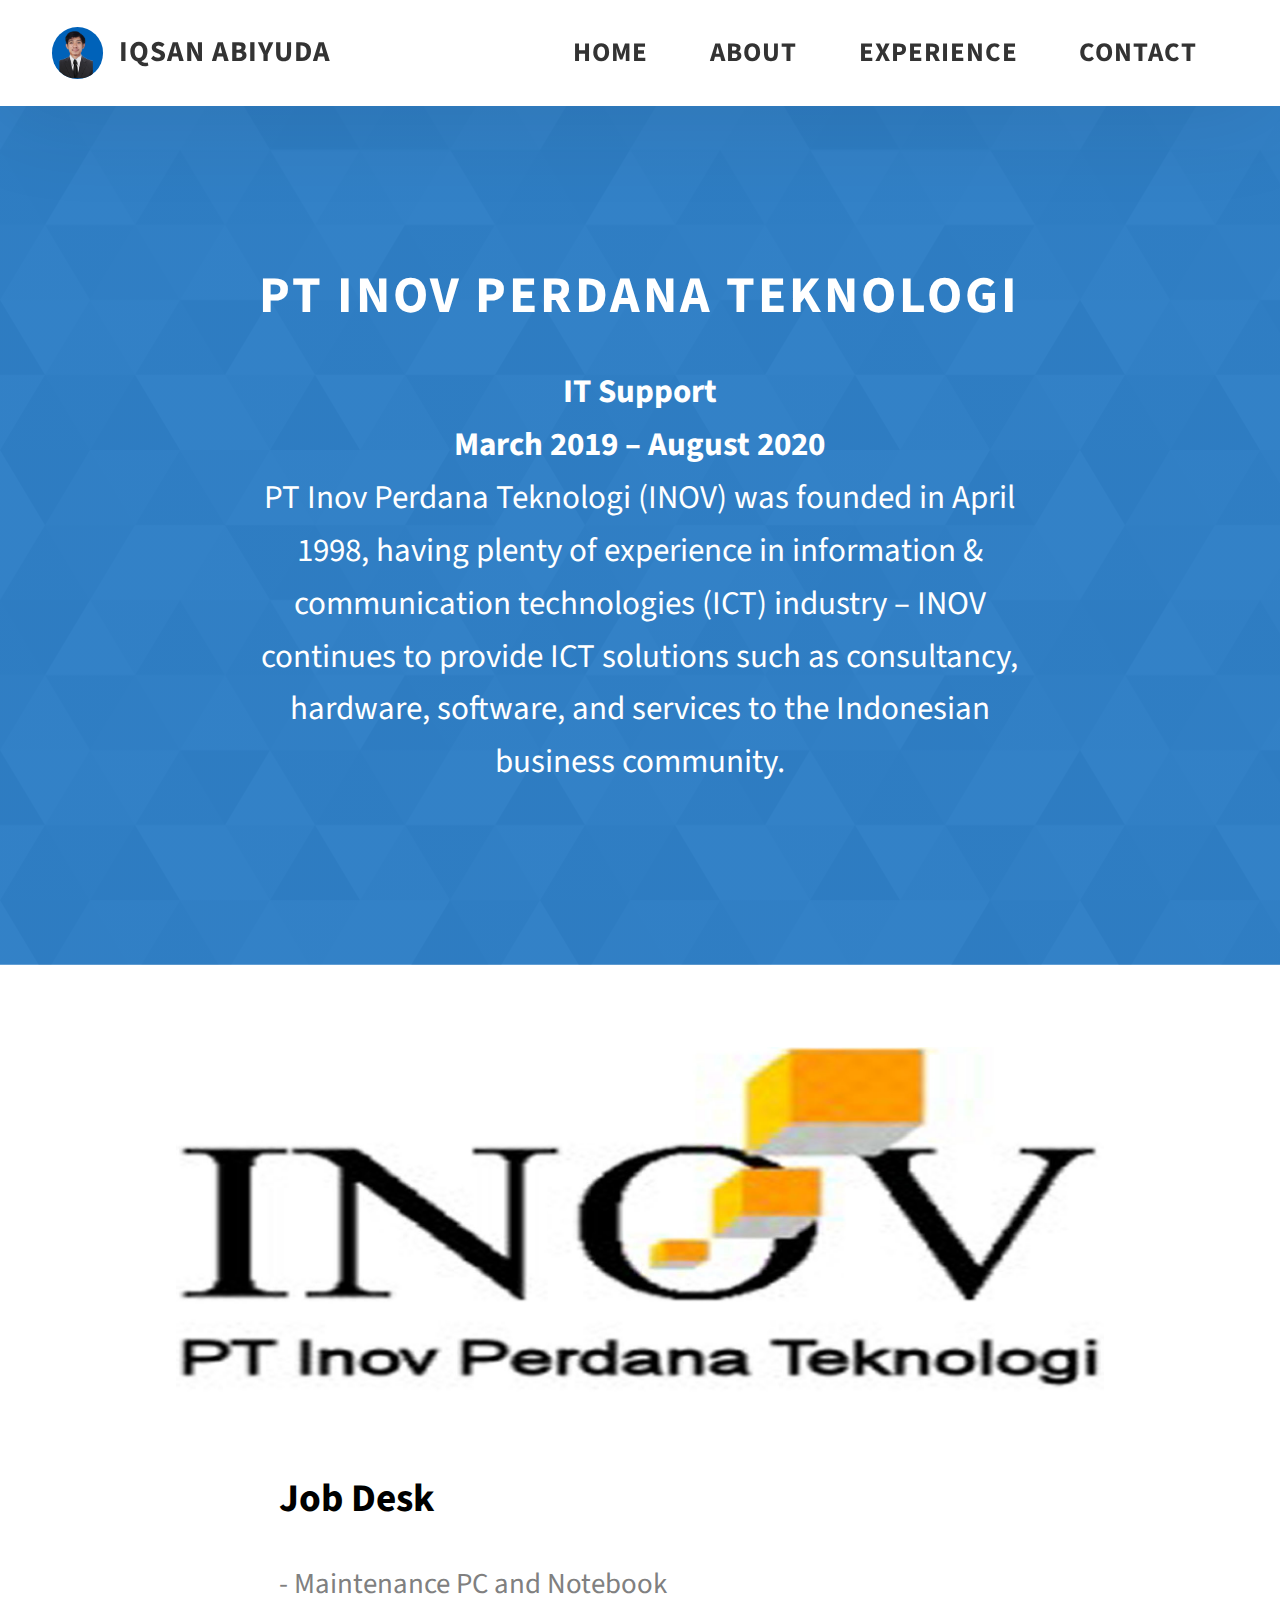
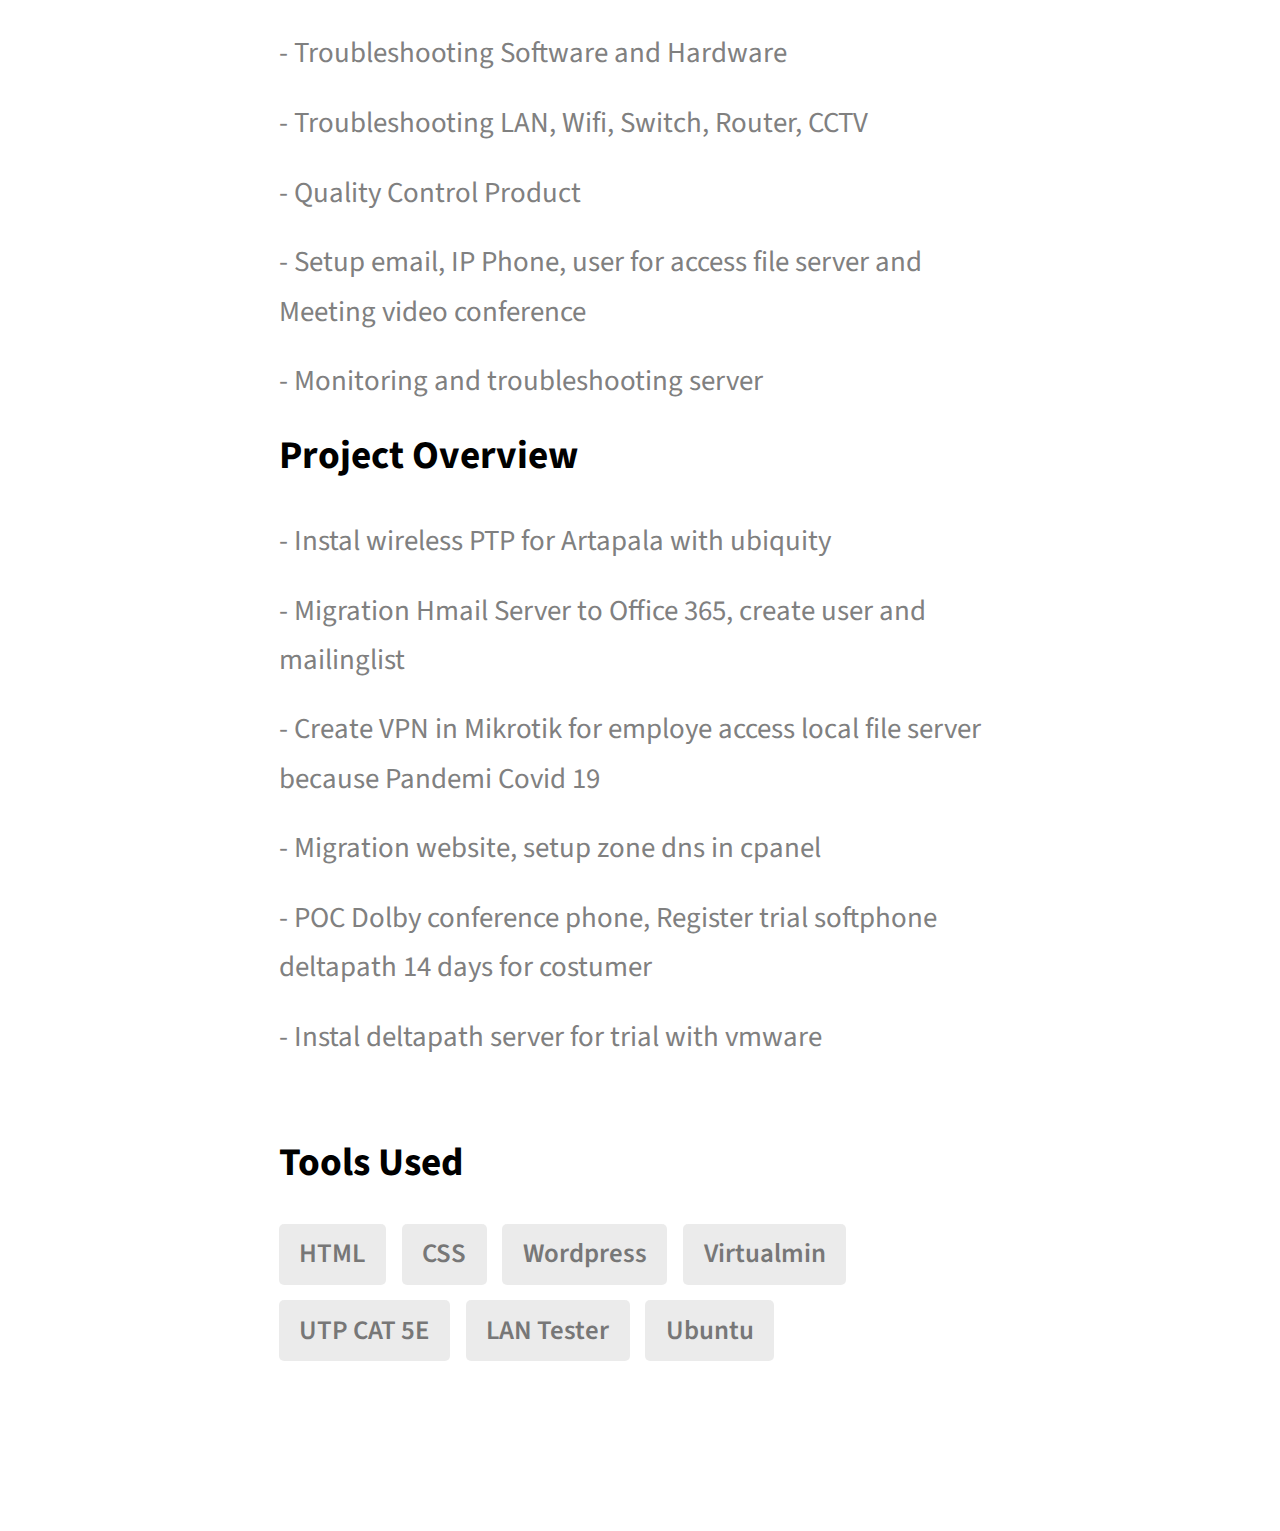
<file: project-3.html>
<!DOCTYPE html>
<html lang="en">
  <head>
    <meta charset="UTF-8" />
    <meta name="viewport" content="width=device-width, initial-scale=1.0" />
    <meta http-equiv="X-UA-Compatible" content="ie=edge" />
    <title>Experience Work 3</title>
    <meta name="description" content="Case study page of Project" />

    <link rel="stylesheet" href="css/style.css" />
    <link rel="shortcut icon" href="./assets/jpeg/favicon.ico">
    <link rel="preconnect" href="https://fonts.googleapis.com" />
    <link rel="preconnect" href="https://fonts.gstatic.com" crossorigin />
    <link
      href="https://fonts.googleapis.com/css2?family=Source+Sans+Pro:wght@400;600;700;900&display=swap"
      rel="stylesheet"
    />
  </head>
  <body>
    <header class="header">
      <div class="header__content">
        <div class="header__logo-container">
          <div class="header__logo-img-cont">
            <img
              src="./assets/png/foto.png"
              alt="Ram Maheshwari Logo Image"
              class="header__logo-img"
            />
          </div>
          <span class="header__logo-sub">Iqsan Abiyuda</span>
        </div>
        <div class="header__main">
          <ul class="header__links">
            <li class="header__link-wrapper">
              <a href="./index.html" class="header__link"> Home </a>
            </li>
            <li class="header__link-wrapper">
              <a href="./index.html#about" class="header__link">About </a>
            </li>
            <li class="header__link-wrapper">
              <a href="./index.html#projects" class="header__link">
                Experience
              </a>
            </li>
            <li class="header__link-wrapper">
              <a href="./index.html#contact" class="header__link"> Contact </a>
            </li>
          </ul>
          <div class="header__main-ham-menu-cont">
            <img
              src="./assets/svg/ham-menu.svg"
              alt="hamburger menu"
              class="header__main-ham-menu"
            />
          </div>
        </div>
      </div>
      <div class="header__sm-menu">
        <div class="header__sm-menu-content">
          <ul class="header__sm-menu-links">
            <li class="header__sm-menu-link">
              <a href="./index.html"> Home </a>
            </li>

            <li class="header__sm-menu-link">
              <a href="./index.html#about"> About </a>
            </li>

            <li class="header__sm-menu-link">
              <a href="./index.html#projects"> Experience </a>
            </li>

            <li class="header__sm-menu-link">
              <a href="./index.html#contact"> Contact </a>
            </li>
          </ul>
        </div>
      </div>
    </header>
    <section class="project-cs-hero">
      <div class="project-cs-hero__content">
        <h1 class="heading-primary">PT Inov Perdana Teknologi</h1>
        <div class="project-cs-hero__info">
          <h3 class="text-primary">
            IT Support
            <h3  class="text-primary">
              March 2019 – August 2020  </h3>
            <p class="text-primary">
              PT Inov Perdana Teknologi (INOV) was founded in April 1998, having plenty of experience in information & communication technologies (ICT) industry – INOV continues to provide ICT solutions such as consultancy, hardware, software, and services to the Indonesian business community. 
          </p>
          </p>
        </div>
        
      </div>
    </section>
    <section class="project-details">
      <div class="main-container">
        <div class="project-details__content">
          <div class="project-details__showcase-img-cont">
            <img
              src="./assets/jpeg/inov2.jpg"
              alt="Project Image"
              class="project-details__showcase-img"
            />
          </div>
          <div class="project-details__content-main">
            <div class="project-details__desc">
              <h3 class="project-details__content-title">Job Desk</h3>
              <p class="project-details__desc-para">
                - Maintenance PC and Notebook
                 <p class="project-details__desc-para">
                  - Troubleshooting Software and Hardware
                 <p class="project-details__desc-para">
                  - Troubleshooting LAN, Wifi, Switch, Router, CCTV
                  <p class="project-details__desc-para">
                  - Quality Control Product
                  <p class="project-details__desc-para">
                  - Setup email, IP Phone, user for access file server and Meeting video conference 
                  <p class="project-details__desc-para">
                  - Monitoring and troubleshooting server
               </p>
               <h3 class="project-details__content-title">Project Overview</h3>
               <p class="project-details__desc-para">
                 - Instal wireless PTP for Artapala with ubiquity
                 <p class="project-details__desc-para">
               -  Migration Hmail Server to Office 365, create user and mailinglist 
                 <p class="project-details__desc-para">
                  - Create VPN in Mikrotik for employe access local file server because Pandemi Covid 19 
                  <p class="project-details__desc-para">
                - Migration website, setup zone dns in cpanel  
                 <p class="project-details__desc-para">
                - POC Dolby conference phone, Register trial softphone deltapath 14 days for costumer
                 <p class="project-details__desc-para">
               -  Instal deltapath server for trial with vmware 
               </p>
             </div>
             <div class="project-details__tools-used">
               <h3 class="project-details__content-title">Tools Used</h3>
               <div class="skills">
                 <div class="skills__skill">HTML</div>
                 <div class="skills__skill">CSS</div>
                 <div class="skills__skill">Wordpress</div>
                 <div class="skills__skill">Virtualmin</div>
                 <div class="skills__skill">UTP CAT 5E</div>
                 <div class="skills__skill">LAN Tester</div>
                 <div class="skills__skill">Ubuntu</div> 
               </div>
             </div>
             
           </div>
         </div>
       </div>
     </section>
     
     <script src="./index.js"></script>
   </body>
 </html>
</file>
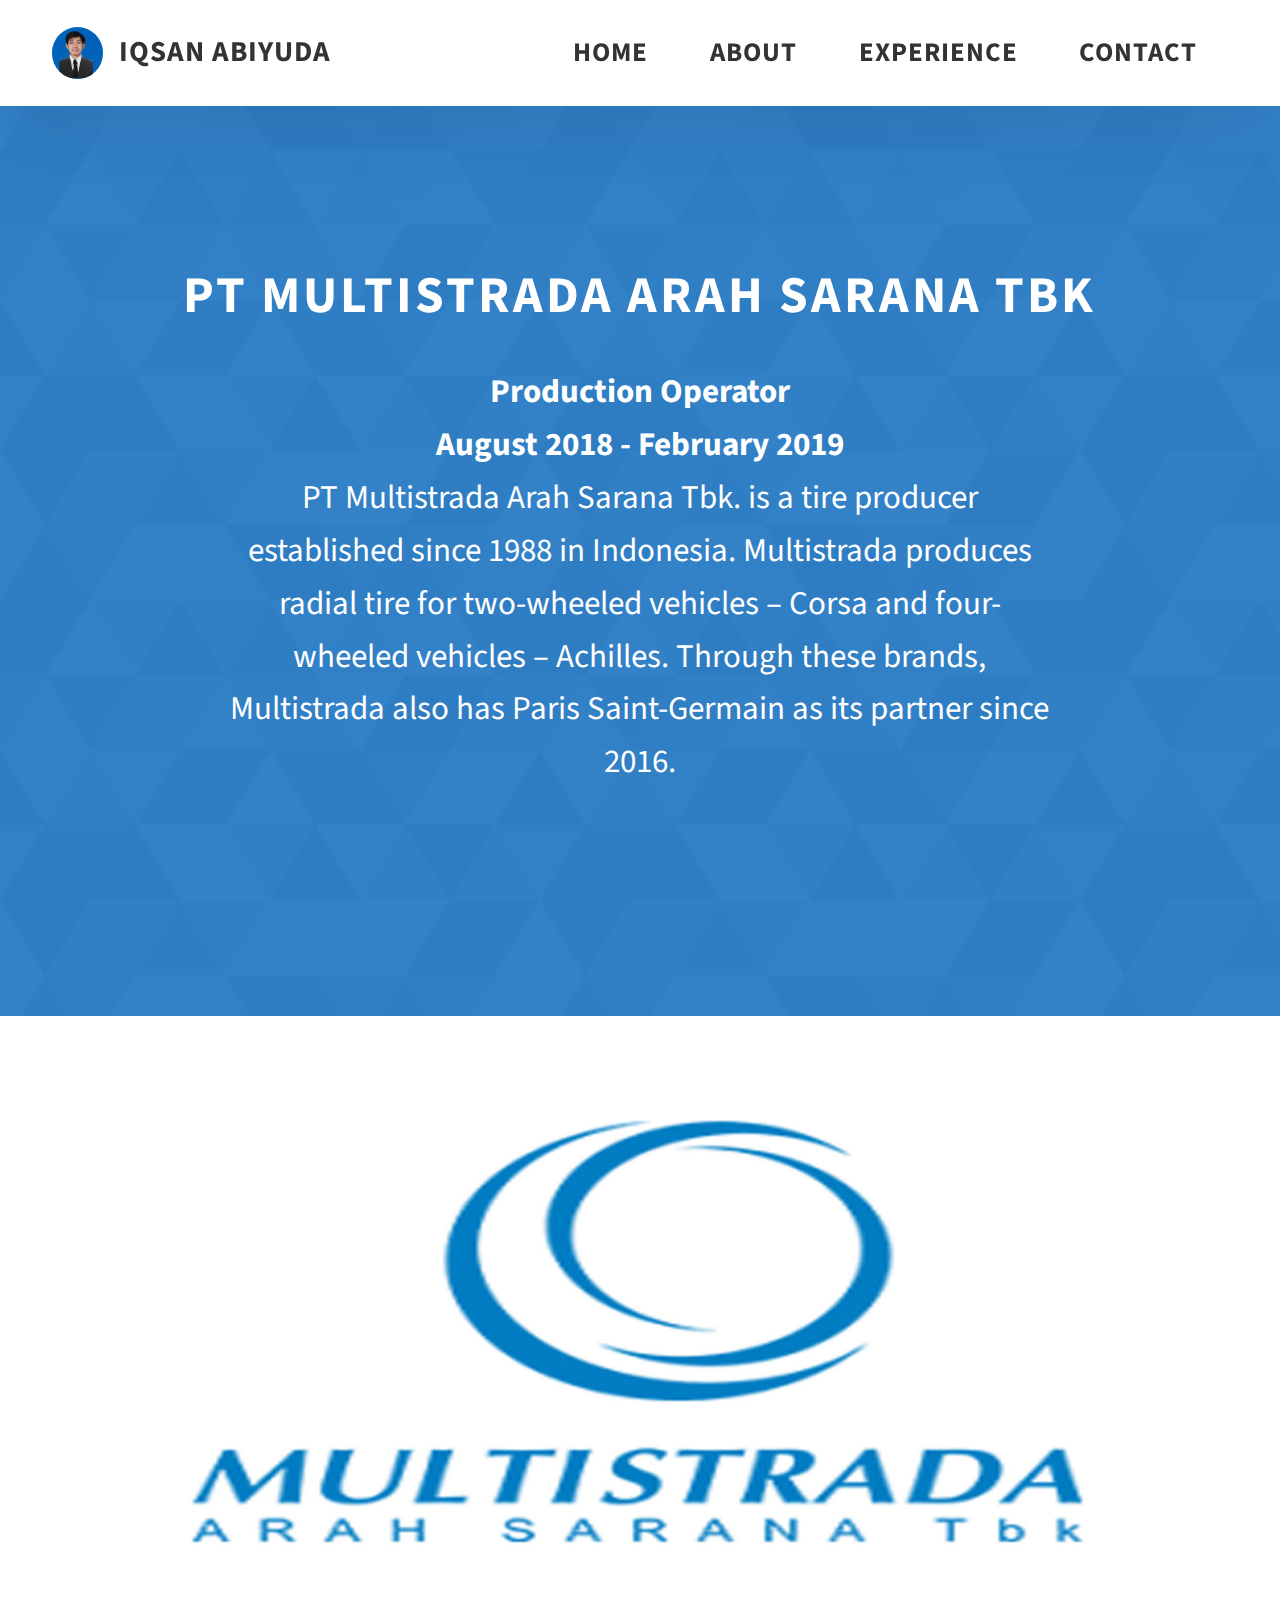
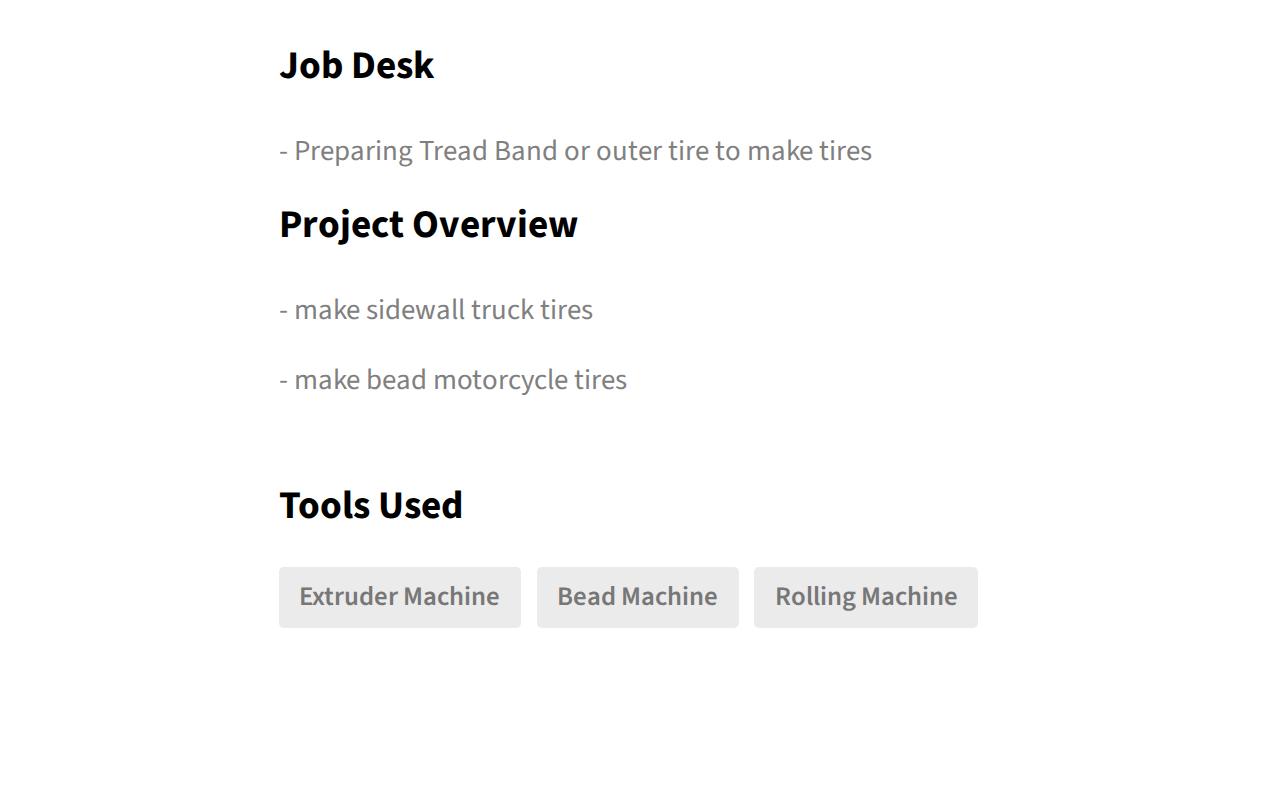
<file: project-4.html>
<!DOCTYPE html>
<html lang="en">
  <head>
    <meta charset="UTF-8" />
    <meta name="viewport" content="width=device-width, initial-scale=1.0" />
    <meta http-equiv="X-UA-Compatible" content="ie=edge" />
    <title>Experience Work 4</title>
    <meta name="description" content="Case study page of Project" />

    <link rel="stylesheet" href="css/style.css" />
    <link rel="shortcut icon" href="./assets/jpeg/favicon.ico">
    <link rel="preconnect" href="https://fonts.googleapis.com" />
    <link rel="preconnect" href="https://fonts.gstatic.com" crossorigin />
    <link
      href="https://fonts.googleapis.com/css2?family=Source+Sans+Pro:wght@400;600;700;900&display=swap"
      rel="stylesheet"
    />
  </head>
  <body>
    <header class="header">
      <div class="header__content">
        <div class="header__logo-container">
          <div class="header__logo-img-cont">
            <img
            src="./assets/png/foto.png"
              
              class="header__logo-img"
            />
          </div>
          <span class="header__logo-sub">Iqsan Abiyuda</span>
        </div>
        <div class="header__main">
          <ul class="header__links">
            <li class="header__link-wrapper">
              <a href="./index.html" class="header__link"> Home </a>
            </li>
            <li class="header__link-wrapper">
              <a href="./index.html#about" class="header__link">About </a>
            </li>
            <li class="header__link-wrapper">
              <a href="./index.html#projects" class="header__link">
                Experience
              </a>
            </li>
            <li class="header__link-wrapper">
              <a href="./index.html#contact" class="header__link"> Contact </a>
            </li>
          </ul>
          <div class="header__main-ham-menu-cont">
            <img
              src="./assets/svg/ham-menu.svg"
              alt="hamburger menu"
              class="header__main-ham-menu"
            />
          </div>
        </div>
      </div>
      <div class="header__sm-menu">
        <div class="header__sm-menu-content">
          <ul class="header__sm-menu-links">
            <li class="header__sm-menu-link">
              <a href="./index.html"> Home </a>
            </li>

            <li class="header__sm-menu-link">
              <a href="./index.html#about"> About </a>
            </li>

            <li class="header__sm-menu-link">
              <a href="./index.html#projects"> Experience </a>
            </li>

            <li class="header__sm-menu-link">
              <a href="./index.html#contact"> Contact </a>
            </li>
          </ul>
        </div>
      </div>
    </header>
    <section class="project-cs-hero">
      <div class="project-cs-hero__content">
        <h1 class="heading-primary">PT Multistrada Arah Sarana Tbk </h1>
        <div class="project-cs-hero__info">
          <h3 class="text-primary">
            Production Operator
            <h3 class="text-primary">
              August 2018 - February 2019  </h3>
            <p class="text-primary">
              PT Multistrada Arah Sarana Tbk. is a tire producer established since 1988 in Indonesia. Multistrada produces radial tire for two-wheeled vehicles – Corsa and four-wheeled vehicles – Achilles. Through these brands, Multistrada also has Paris Saint-Germain as its partner since 2016.
          </p>
        </div>
        <div class="project-cs-hero__cta">
          
        </div>
      </div>
    </section>
    <section class="project-details">
      <div class="main-container">
        <div class="project-details__content">
          <div class="project-details__showcase-img-cont">
            <img
              src="./assets/jpeg/multi4.jpg"
              alt="Project Image"
              class="project-details__showcase-img"
            />
          </div>
          <div class="project-details__content-main">
            <div class="project-details__desc">
              <h3 class="project-details__content-title">Job Desk</h3>
              <p class="project-details__desc-para">
               - Preparing Tread Band or outer tire to make tires
            </p>
              <h3 class="project-details__content-title">Project Overview</h3>
              <p class="project-details__desc-para">
               - make sidewall truck tires
                <p class="project-details__desc-para">
              - make bead motorcycle tires
                
              </p>
            </div>
            <div class="project-details__tools-used">
              <h3 class="project-details__content-title">Tools Used</h3>
              <div class="skills">
                <div class="skills__skill">Extruder Machine</div>
                <div class="skills__skill">Bead Machine</div>
                <div class="skills__skill">Rolling Machine</div>
                 
              </div>
            </div>
            
          </div>
        </div>
      </div>
    </section>
    
    <script src="./index.js"></script>
  </body>
</html>
</file>
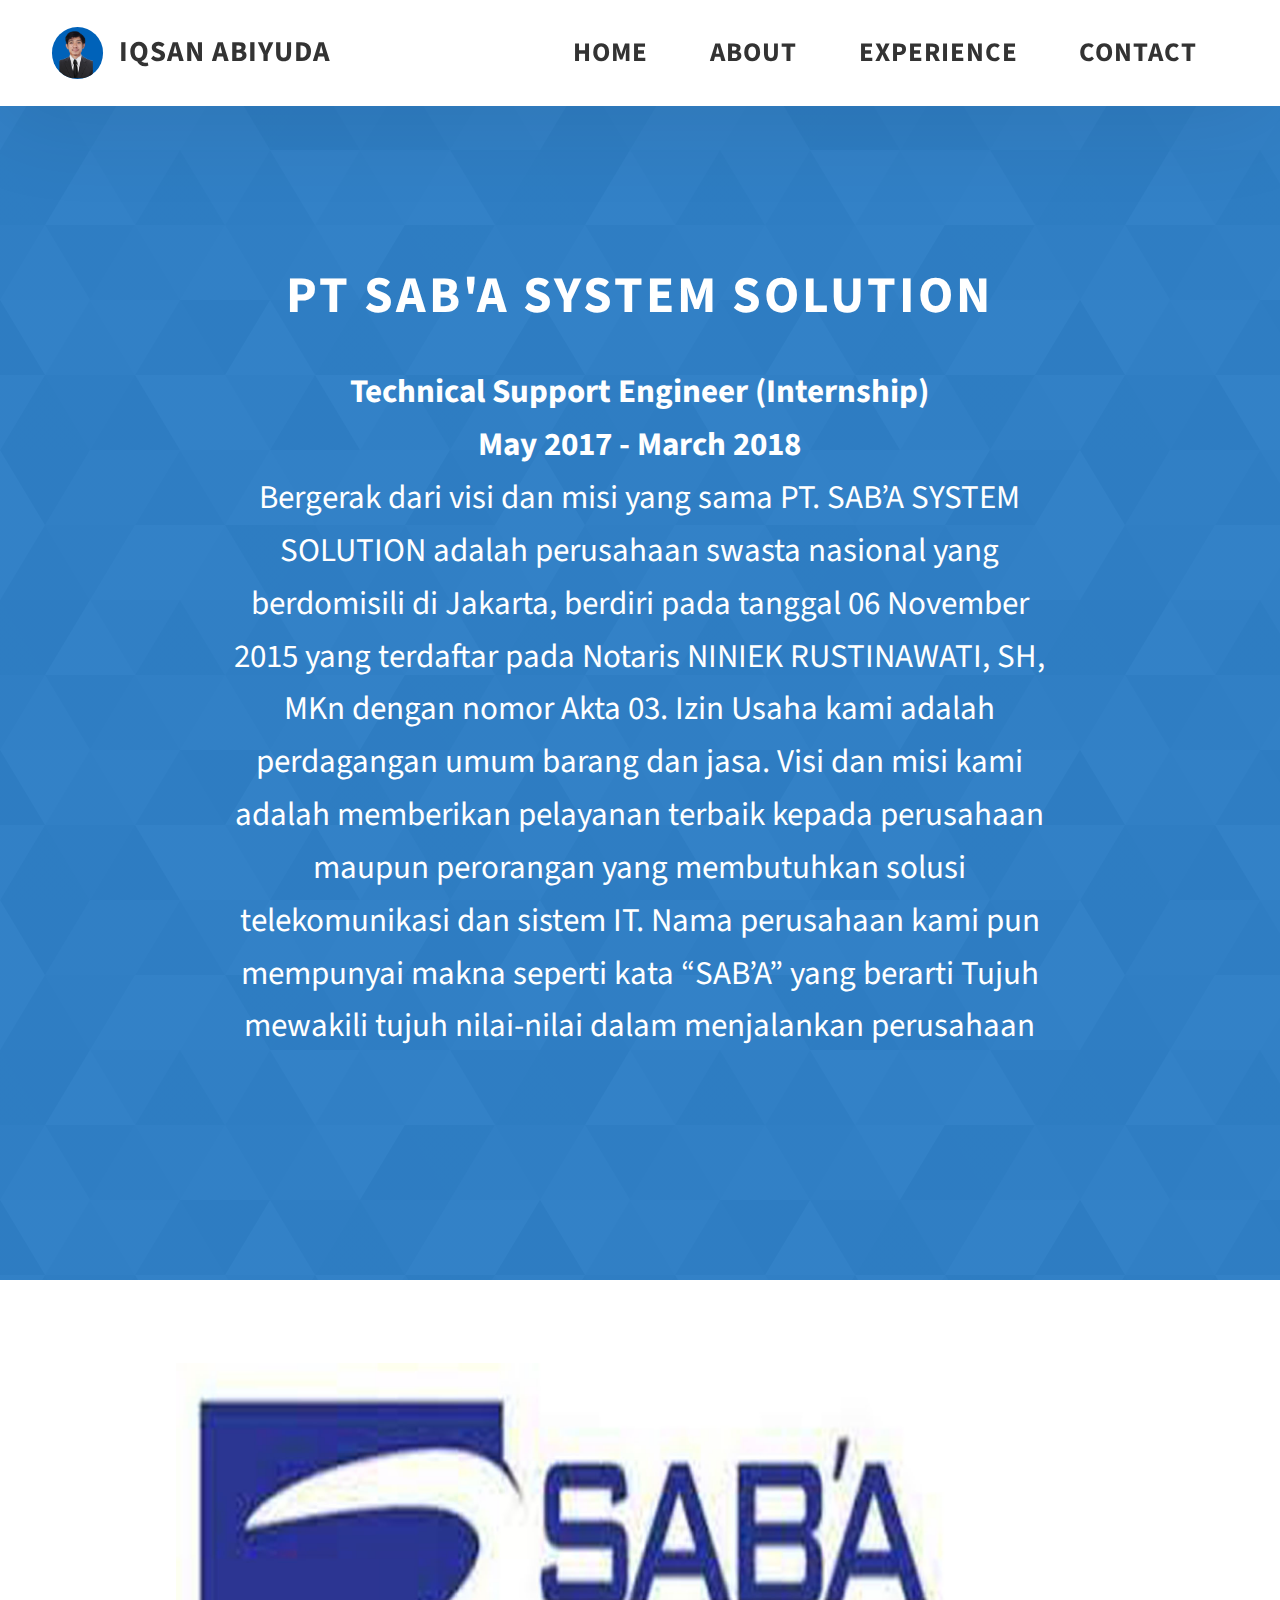
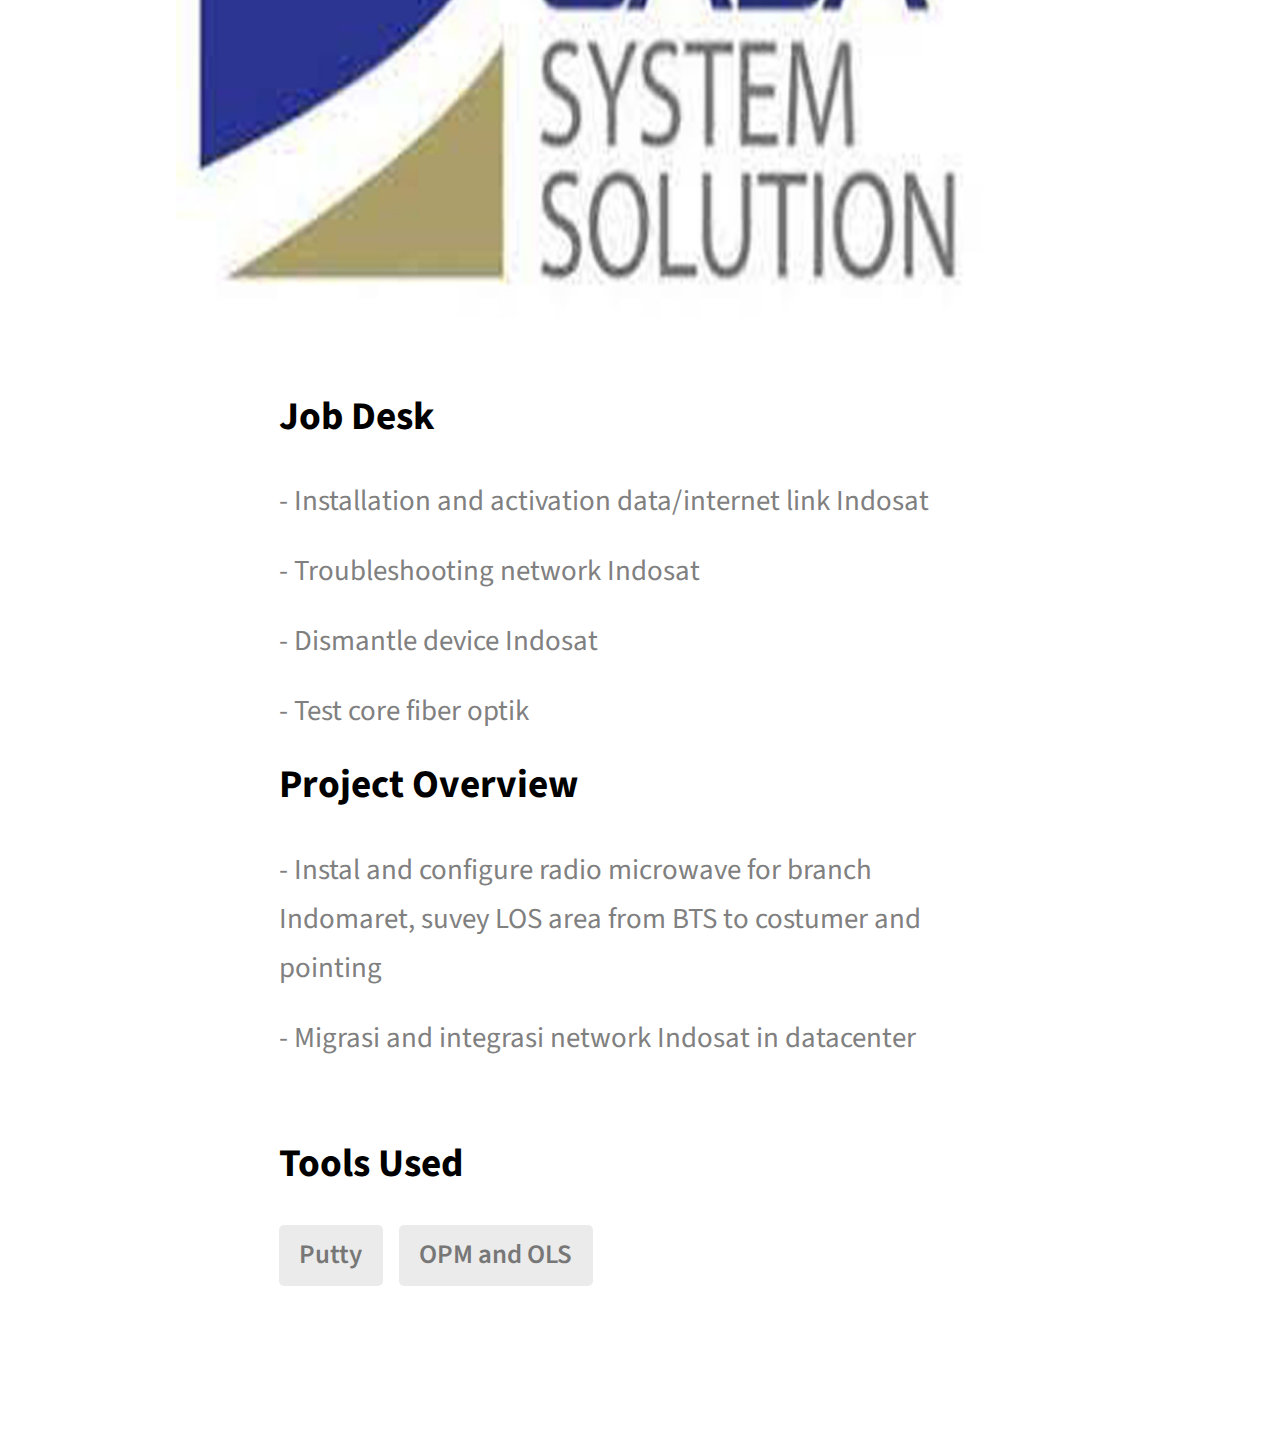
<file: project-5.html>
<!DOCTYPE html>
<html lang="en">
  <head>
    <meta charset="UTF-8" />
    <meta name="viewport" content="width=device-width, initial-scale=1.0" />
    <meta http-equiv="X-UA-Compatible" content="ie=edge" />
    <title>Experience Work 5</title>
    <meta name="description" content="Case study page of Project" />

    <link rel="stylesheet" href="css/style.css" />
    <link rel="shortcut icon" href="./assets/jpeg/favicon.ico">
    <link rel="preconnect" href="https://fonts.googleapis.com" />
    <link rel="preconnect" href="https://fonts.gstatic.com" crossorigin />
    <link
      href="https://fonts.googleapis.com/css2?family=Source+Sans+Pro:wght@400;600;700;900&display=swap"
      rel="stylesheet"
    />
  </head>
  <body>
    <header class="header">
      <div class="header__content">
        <div class="header__logo-container">
          <div class="header__logo-img-cont">
            <img
            src="./assets/png/foto.png"
              
              class="header__logo-img"
            />
          </div>
          <span class="header__logo-sub">Iqsan Abiyuda</span>
        </div>
        <div class="header__main">
          <ul class="header__links">
            <li class="header__link-wrapper">
              <a href="./index.html" class="header__link"> Home </a>
            </li>
            <li class="header__link-wrapper">
              <a href="./index.html#about" class="header__link">About </a>
            </li>
            <li class="header__link-wrapper">
              <a href="./index.html#projects" class="header__link">
                Experience
              </a>
            </li>
            <li class="header__link-wrapper">
              <a href="./index.html#contact" class="header__link"> Contact </a>
            </li>
          </ul>
          <div class="header__main-ham-menu-cont">
            <img
              src="./assets/svg/ham-menu.svg"
              alt="hamburger menu"
              class="header__main-ham-menu"
            />
          </div>
        </div>
      </div>
      <div class="header__sm-menu">
        <div class="header__sm-menu-content">
          <ul class="header__sm-menu-links">
            <li class="header__sm-menu-link">
              <a href="./index.html"> Home </a>
            </li>

            <li class="header__sm-menu-link">
              <a href="./index.html#about"> About </a>
            </li>

            <li class="header__sm-menu-link">
              <a href="./index.html#projects"> Experience </a>
            </li>

            <li class="header__sm-menu-link">
              <a href="./index.html#contact"> Contact </a>
            </li>
          </ul>
        </div>
      </div>
    </header>
    <section class="project-cs-hero">
      <div class="project-cs-hero__content">
        <h1 class="heading-primary">PT Sab'a System Solution  </h1>
        <div class="project-cs-hero__info">
          <h3 class="text-primary">
            Technical Support Engineer (Internship)
            <h3 class="text-primary">
              May 2017 - March 2018 </h3>
              <p class="text-primary">
                Bergerak dari visi dan misi yang sama PT. SAB’A SYSTEM SOLUTION adalah perusahaan swasta nasional yang berdomisili di Jakarta, berdiri pada tanggal 06 November 2015 yang terdaftar pada Notaris NINIEK RUSTINAWATI, SH, MKn dengan nomor Akta 03. Izin Usaha kami adalah perdagangan umum barang dan jasa. Visi dan misi kami adalah memberikan pelayanan terbaik kepada perusahaan maupun perorangan yang membutuhkan solusi telekomunikasi dan sistem IT. Nama perusahaan kami pun mempunyai makna seperti kata “SAB’A” yang berarti Tujuh mewakili tujuh nilai-nilai dalam menjalankan perusahaan
          </p>
        </div>
        <div class="project-cs-hero__cta">
          
        </div>
      </div>
    </section>
    <section class="project-details">
      <div class="main-container">
        <div class="project-details__content">
          <div class="project-details__showcase-img-cont">
            <img
              src="./assets/jpeg/saba2.jpg"
              alt="Project Image"
              class="project-details__showcase-img"
            />
          </div>
          <div class="project-details__content-main">
            <div class="project-details__desc">
              <h3 class="project-details__content-title">Job Desk</h3>
              <p class="project-details__desc-para">
               - Installation and activation data/internet link Indosat
                <p class="project-details__desc-para">
                  - Troubleshooting network Indosat
                <p class="project-details__desc-para">
                  - Dismantle device Indosat
                  <p class="project-details__desc-para">
                  - Test core fiber optik
              </p>
              <h3 class="project-details__content-title">Project Overview</h3>
              <p class="project-details__desc-para">
              - Instal and configure radio microwave for branch Indomaret, suvey LOS area from BTS to costumer and pointing 
                <p class="project-details__desc-para">
              -  Migrasi and integrasi network Indosat in datacenter
                
              </p>
            </div>
            <div class="project-details__tools-used">
              <h3 class="project-details__content-title">Tools Used</h3>
              <div class="skills">
                <div class="skills__skill">Putty</div>
                <div class="skills__skill">OPM and OLS</div>
                
              </div>
            </div>
            
          </div>
        </div>
      </div>
    </section>
    
    <script src="./index.js"></script>
  </body>
</html>
</file>
<file: css/style.css>
/*
0 - 600px:      Phone
600 - 900px:    Tablet portrait
900 - 1200px:   Tablet landscape
[1200 - 1800] is where our normal styles apply
1800px + :      Big desktop
$breakpoint arguement choices:
- phone
- tab-port
- tab-land
- big-desktop

Inside media queries 1em is always 16px i.e 1em = 16px at every screen size only inside media queries
*/
*,
*::after,
*::before {
  margin: 0;
  padding: 0;
  box-sizing: inherit;
  font-family: inherit; }

html {
  font-size: 64.5%;
  scroll-behavior: smooth; }
  @media only screen and (max-width: 75em) {
    html {
      font-size: 62%; } }
  @media only screen and (max-width: 56.25em) {
    html {
      font-size: 58%; } }
  @media only screen and (min-width: 112.5em) {
    html {
      font-size: 67%; } }

body {
  box-sizing: border-box;
  position: relative;
  line-height: 1.5;
  font-family: sans-serif;
  overflow-x: hidden;
  overflow-y: scroll;
  font-family: 'Source Sans Pro', sans-serif; }

a {
  text-decoration: none;
  color: inherit; }

li {
  list-style: none; }

input:focus,
button:focus,
a:focus,
textarea:focus {
  outline: none; }

button {
  border: none;
  cursor: pointer; }

textarea {
  resize: none; }

.heading-primary {
  font-size: 5rem;
  text-transform: uppercase;
  letter-spacing: 3px;
  text-align: center; }
  @media only screen and (max-width: 37.5em) {
    .heading-primary {
      font-size: 5.5rem; } }

.heading-sec__mb-bg {
  margin-bottom: 11rem; }
  @media only screen and (max-width: 56.25em) {
    .heading-sec__mb-bg {
      margin-bottom: 8rem; } }

.heading-sec__mb-med {
  margin-bottom: 9rem; }
  @media only screen and (max-width: 56.25em) {
    .heading-sec__mb-med {
      margin-bottom: 8rem; } }

.heading-sec__main {
  display: block;
  font-size: 5rem;
  text-transform: uppercase;
  letter-spacing: 1px;
  letter-spacing: 3px;
  text-align: center;
  margin-bottom: 3.5rem;
  position: relative; }
  .heading-sec__main--lt {
    color: #fff; }
    .heading-sec__main--lt::after {
      content: '';
      background: #fff !important; }
  .heading-sec__main::after {
    content: '';
    position: absolute;
    top: calc(100% + 1.5rem);
    height: 5px;
    width: 3rem;
    background: #0062b9;
    left: 50%;
    transform: translateX(-50%);
    border-radius: 5px; }
    @media only screen and (max-width: 37.5em) {
      .heading-sec__main::after {
        top: calc(100% + 1.2rem); } }

.heading-sec__sub {
  display: block;
  text-align: center;
  color: #777;
  font-size: 3rem;
  font-weight: 500;
  max-width: 80rem;
  margin: auto;
  line-height: 1.6; }
  @media only screen and (max-width: 37.5em) {
    .heading-sec__sub {
      font-size: 2.8rem; } }
  .heading-sec__sub--lt {
    color: #eee; }

.heading-sm {
  font-size: 3.2rem;
  text-transform: uppercase;
  letter-spacing: 1px; }

.main-container {
  max-width: 120rem;
  margin: auto;
  width: 92%; }

.btn {
  background: #fff;
  color: #333;
  text-transform: uppercase;
  letter-spacing: 2px;
  display: inline-block;
  font-weight: 700;
  border-radius: 5px;
  box-shadow: 0 5px 15px 0 rgba(0, 0, 0, 0.15); }
  .btn--bg {
    padding: 1.5rem 8rem;
    font-size: 3rem; }
  .btn--med {
    padding: 1.5rem 5rem;
    font-size: 2.6rem; }
  .btn--theme {
    background: #0062b9;
    color: #fff; }
  .btn--theme-inv {
    color: #0062b9;
    background: #fff;
    border: 2px solid #0062b9;
    box-shadow: none;
    padding: calc(1.5rem - 2px) calc(5rem - 2px); }

.sec-pad {
  padding: 12rem 0; }
  @media only screen and (max-width: 56.25em) {
    .sec-pad {
      padding: 8rem 0; } }

.text-primary {
  color: #fff;
  font-size: 3.2rem;
  text-align: center;
  width: 100%;
  line-height: 1.6; }
  @media only screen and (max-width: 37.5em) {
    .text-primary {
      font-size: 3rem; } }

.home-hero {
  color: #fff;
  background: linear-gradient(to right, rgba(0, 98, 185, 0.8), rgba(0, 98, 185, 0.8)), url(../../assets/svg/common-bg.svg);
  background-position: center;
  height: 100vh;
  min-height: 80rem;
  max-height: 120rem;
  position: relative; }
  @media only screen and (max-width: 37.5em) {
    .home-hero {
      height: unset;
      min-height: unset; } }
  .home-hero__socials {
    position: absolute;
    top: 50%;
    border: 2px solid #eee;
    border-left: 2px solid #eee;
    transform: translateY(-50%); }
    @media only screen and (max-width: 56.25em) {
      .home-hero__socials {
        display: none; } }
  .home-hero__mouse-scroll-cont {
    position: absolute;
    bottom: 3%;
    left: 50%;
    transform: translateX(-50%); }
    @media only screen and (max-width: 37.5em) {
      .home-hero__mouse-scroll-cont {
        display: none; } }
  .home-hero__social {
    width: 5rem; }
  .home-hero__social-icon-link {
    width: 100%;
    display: block;
    padding: 1.2rem;
    border-bottom: 2px solid #eee; }
    .home-hero__social-icon-link--bd-none {
      border-bottom: 0; }
  .home-hero__social-icon {
    width: 100%; }
  .home-hero__content {
    position: absolute;
    top: 50%;
    left: 50%;
    transform: translate(-50%, -50%);
    max-width: 90rem;
    width: 92%; }
    @media only screen and (max-width: 37.5em) {
      .home-hero__content {
        padding: 19rem 0 13rem 0;
        margin: auto;
        position: static;
        transform: translate(0, 0); } }
  .home-hero__info {
    margin: 3rem auto 0 auto;
    max-width: 80rem; }
  .home-hero__cta {
    margin-top: 5rem;
    text-align: center; }

.about {
  background: #fafafa; }
  .about__content {
    display: grid;
    grid-template-columns: 1fr 1fr;
    grid-gap: 10rem; }
    @media only screen and (max-width: 56.25em) {
      .about__content {
        grid-template-columns: 1fr;
        grid-gap: 8rem; } }
    .about__content-title {
      font-weight: 700;
      font-size: 3.8rem;
      margin-bottom: 3rem; }
      @media only screen and (max-width: 37.5em) {
        .about__content-title {
          font-size: 3.4rem; } }
    .about__content-details-para {
      font-size: 2.8rem;
      color: grey;
      max-width: 60rem;
      line-height: 1.7;
      margin-bottom: 1rem; }
      .about__content-details-para--hl {
        font-weight: 700;
        margin: 0 3px; }
      .about__content-details-para:last-child {
        margin-bottom: 4rem; }

.projects__row {
  display: grid;
  grid-template-columns: 1.5fr 1fr;
  grid-gap: 5rem;
  margin-bottom: 11rem; }
  @media only screen and (max-width: 6.25em) {
    .projects__row {
      grid-template-columns: 1fr;
      grid-gap: 2rem;
      margin-bottom: 8rem; } }
  @media only screen and (max-width: 56.25em) {
    .projects__row {
      text-align: center; } }
  .projects__row:last-child {
    margin-bottom: 0; }
  .projects__row-img-cont {
    overflow: hidden; }
  .projects__row-img {
    width: 100%;
    display: block;
    object-fit: cover; }
  .projects__row-content {
    padding: 2rem 0;
    display: flex;
    justify-content: center;
    flex-direction: column;
    align-items: flex-start; }
    @media only screen and (max-width: 56.25em) {
      .projects__row-content {
        align-items: center; } }
    .projects__row-content-title {
      font-weight: 700;
      font-size: 3.8rem;
      margin-bottom: 2rem; }
      @media only screen and (max-width: 37.5em) {
        .projects__row-content-title {
          font-size: 3.4rem; } }
    .projects__row-content-desc {
      font-size: 2.8rem;
      color: grey;
      max-width: 60rem;
      line-height: 1.7;
      margin-bottom: 3rem; }
      @media only screen and (max-width: 37.5em) {
        .projects__row-content-desc {
          font-size: 2.7rem; } }

.contact {
  background: linear-gradient(to right, rgba(0, 98, 185, 0.8), rgba(0, 98, 185, 0.8)), url(../../assets/svg/common-bg.svg);
  background-size: cover;
  background-position: center; }
  .contact__form-container {
    box-shadow: 0 0 10px rgba(0, 0, 0, 0.1);
    background: white;
    padding: 4rem;
    margin-top: 6rem;
    max-width: 80rem;
    text-align: right;
    width: 95%;
    border-radius: 5px;
    margin: 5rem auto 0 auto; }
    @media only screen and (max-width: 37.5em) {
      .contact__form-container {
        padding: 3rem; } }
  .contact__form-field {
    margin-bottom: 4rem; }
    @media only screen and (max-width: 37.5em) {
      .contact__form-field {
        margin-bottom: 3rem; } }
  .contact__form-label {
    color: #666;
    font-size: 1.4rem;
    letter-spacing: 1px;
    font-weight: 700;
    margin-bottom: 1rem;
    display: block;
    text-align: left; }
  .contact__form-input {
    color: #333;
    padding: 2rem;
    width: 100%;
    border: 1px solid #ebebeb;
    font-size: 1.6rem;
    letter-spacing: 0px;
    background: #f0f0f0;
    border-radius: 5px;
    font-weight: 600;
    /* Code for Modern Browsers */
    /* Code for WebKit, Blink, Edge */
    /* Code for Internet Explorer 10-11 */
    /* Code for Microsoft Edge */
    /* Code for Mozilla Firefox 4 to 18 */
    /* Code for Mozilla Firefox 19+ */ }
    .contact__form-input::placeholder {
      color: #999;
      font-weight: 600;
      font-size: 1.6rem; }
    .contact__form-input::-webkit-input-placeholder {
      color: #999;
      font-weight: 600;
      font-size: 1.6rem; }
    .contact__form-input:-ms-input-placeholder {
      color: #999;
      font-weight: 600;
      font-size: 1.6rem; }
    .contact__form-input::-ms-input-placeholder {
      color: #999;
      font-weight: 600;
      font-size: 1.6rem; }
    .contact__form-input:-moz-placeholder {
      opacity: 1;
      color: #999;
      font-weight: 600;
      font-size: 1.6rem; }
    .contact__form-input::-moz-placeholder {
      opacity: 1;
      color: #999;
      font-weight: 600;
      font-size: 1.6rem; }
  .contact__btn {
    width: 30%;
    padding: 2rem 4rem;
    font-size: 1.6rem; }
    @media only screen and (max-width: 37.5em) {
      .contact__btn {
        width: 100%; } }

.project-cs-hero {
  color: #fff;
  background: linear-gradient(to right, rgba(0, 98, 185, 0.8), rgba(0, 98, 185, 0.8)), url(../../assets/svg/common-bg.svg);
  background-size: cover;
  background-position: center;
  position: relative; }
  @media only screen and (max-width: 37.5em) {
    .project-cs-hero {
      height: unset;
      min-height: unset; } }
  .project-cs-hero__content {
    padding: 25rem 0 17rem 0;
    max-width: 90rem;
    width: 92%;
    margin: auto; }
    @media only screen and (max-width: 37.5em) {
      .project-cs-hero__content {
        padding: 19rem 0 13rem 0;
        margin: auto;
        position: static;
        transform: translate(0, 0); } }
  .project-cs-hero__info {
    margin: 3rem auto 0 auto;
    max-width: 80rem; }
  .project-cs-hero__cta {
    margin-top: 5rem;
    text-align: center; }

.project-details__content {
  padding: 8rem 0;
  max-width: 90rem;
  margin: auto; }
  .project-details__content-title {
    font-weight: 700;
    font-size: 3.8rem;
    margin-bottom: 3rem; }
    @media only screen and (max-width: 37.5em) {
      .project-details__content-title {
        font-size: 3.4rem; } }

.project-details__showcase-img-cont {
  width: 100%;
  margin-bottom: 6rem; }

.project-details__showcase-img {
  width: 100%; }

.project-details__content-main {
  width: 100%;
  max-width: 70rem;
  margin: auto; }

.project-details__desc {
  margin: 0 0 7rem 0; }
  .project-details__desc-para {
    font-size: 2.8rem;
    line-height: 1.7;
    color: grey;
    margin-bottom: 2rem; }

.project-details__tools-used {
  margin: 0 0 7rem 0; }
  .project-details__tools-used-list {
    display: flex;
    flex-wrap: wrap; }
  .project-details__tools-used-item {
    padding: 1rem 2rem;
    margin-bottom: 1.5rem;
    margin-right: 1.5rem;
    font-size: 2.6rem;
    background: rgba(153, 153, 153, 0.2);
    border-radius: 5px;
    font-weight: 600;
    color: #777; }

.project-details__links {
  margin: 0 0; }
  .project-details__links-btn {
    margin-right: 2rem; }
    @media only screen and (max-width: 37.5em) {
      .project-details__links-btn {
        margin-right: 0;
        width: 70%;
        margin-bottom: 2rem;
        text-align: center; } }
    .project-details__links-btn:last-child {
      margin: 0; }
      @media only screen and (max-width: 37.5em) {
        .project-details__links-btn:last-child {
          margin: 0; } }

.header {
  position: fixed;
  width: 100%;
  z-index: 1000;
  background: #000;
  background: #fff;
  box-shadow: 0 10px 100px rgba(0, 0, 0, 0.1); }
  .header__content {
    display: flex;
    align-items: center;
    justify-content: space-between;
    padding: 1rem 5rem; }
    @media only screen and (max-width: 56.25em) {
      .header__content {
        padding: 0 2rem; } }
  .header__logo-container {
    display: flex;
    align-items: center;
    cursor: pointer; }
  .header__logo-img-cont {
    width: 5rem;
    height: 5rem;
    border-radius: 50px;
    overflow: hidden;
    margin-right: 1.5rem;
    background: #0062b9; }
    @media only screen and (max-width: 56.25em) {
      .header__logo-img-cont {
        width: 4.5rem;
        height: 4.5rem;
        margin-right: 1.2rem; } }
  .header__logo-img {
    width: 100%;
    height: 100%;
    object-fit: cover;
    object-position: center;
    display: block; }
  .header__logo-sub {
    font-size: 2.8rem;
    text-transform: uppercase;
    font-weight: 700;
    color: #333;
    letter-spacing: 1px; }
  .header__links {
    display: flex; }
    @media only screen and (max-width: 37.5em) {
      .header__links {
        display: none; } }
  .header__link {
    padding: 2.2rem 3rem;
    display: inline-block;
    font-size: 2.6rem;
    color: #333;
    text-transform: uppercase;
    letter-spacing: 1px;
    font-weight: 700; }
    @media only screen and (max-width: 56.25em) {
      .header__link {
        padding: 3rem 1.8rem;
        font-size: 2.5rem; } }
  .header__main-ham-menu-cont {
    display: none;
    width: 3rem;
    padding: 2.2rem 0; }
    @media only screen and (max-width: 37.5em) {
      .header__main-ham-menu-cont {
        display: block; } }
  .header__main-ham-menu {
    width: 100%; }
  .header__sm-menu {
    background: #fff;
    position: absolute;
    width: 100%;
    top: 100%;
    display: none;
    box-shadow: 0px 5px 5px 0px rgba(0, 0, 0, 0.1);
    -webkit-box-shadow: 0px 5px 5px 0px rgba(0, 0, 0, 0.1);
    -moz-box-shadow: 0px 5px 5px 0px rgba(0, 0, 0, 0.1); }
    .header__sm-menu--active {
      display: none; }
      @media only screen and (max-width: 37.5em) {
        .header__sm-menu--active {
          display: block; } }
  .header__sm-menu-link a {
    display: block;
    text-decoration: none;
    padding: 2.5rem 3rem;
    font-size: 2.6rem;
    color: #333;
    text-align: right;
    border-bottom: 1px solid #eee;
    font-weight: 700;
    text-transform: uppercase;
    letter-spacing: 2px; }
  .header__sm-menu-link:first-child a {
    border-top: 1px solid #eee; }
  .header__sm-menu-link-last {
    border-bottom: 0; }

.main-footer {
  background: #000;
  color: #fff; }
  .main-footer__upper {
    display: flex;
    justify-content: space-between;
    padding: 8rem 0; }
    @media only screen and (max-width: 56.25em) {
      .main-footer__upper {
        padding: 6rem 0; } }
    @media only screen and (max-width: 37.5em) {
      .main-footer__upper {
        display: block; } }
  .main-footer__row-1 {
    order: 2; }
    @media only screen and (max-width: 56.25em) {
      .main-footer__row-1 {
        margin-bottom: 5rem; } }
  .main-footer__row-2 {
    width: 40%;
    order: 1;
    max-width: 50rem; }
    @media only screen and (max-width: 56.25em) {
      .main-footer__row-2 {
        width: 100%; } }
  .main-footer__short-desc {
    margin-top: 2rem;
    color: #eee;
    font-size: 2.5rem;
    line-height: 1.7; }
  .main-footer__social-cont {
    margin-top: 2rem; }
  .main-footer__icon {
    margin-right: 1rem;
    width: 2.5rem; }
    .main-footer__icon--mr-none {
      margin-right: 0; }
  .main-footer__lower {
    padding: 4rem 0;
    border-top: 1px solid #444;
    color: #eee;
    font-size: 2.2rem;
    text-align: left;
    text-align: center; }
    .main-footer__lower a {
      text-decoration: underline;
      font-weight: bold;
      margin-left: 2px; }
    @media only screen and (max-width: 56.25em) {
      .main-footer__lower {
        padding: 3.5rem 0; } }

.skills {
  display: flex;
  flex-wrap: wrap; }
  .skills__skill {
    padding: 1rem 2rem;
    margin-bottom: 1.5rem;
    margin-right: 1.5rem;
    font-size: 2.6rem;
    background: rgba(153, 153, 153, 0.2);
    border-radius: 5px;
    font-weight: 600;
    color: #777; }

.mouse {
  width: 25px;
  height: 40px;
  border: 2px solid #eee;
  border-radius: 60px;
  position: relative;
  overflow: hidden; }
  .mouse::before {
    content: '';
    width: 5px;
    height: 5px;
    position: absolute;
    top: 7px;
    left: 50%;
    transform: translateX(-50%);
    background-color: #eee;
    border-radius: 50%;
    opacity: 1;
    animation: wheel 1.3s infinite;
    -webkit-animation: wheel 1.3s infinite; }

@keyframes wheel {
  to {
    opacity: 0;
    top: 27px; } }

@-webkit-keyframes wheel {
  to {
    opacity: 0;
    top: 27px; } }
</file>
